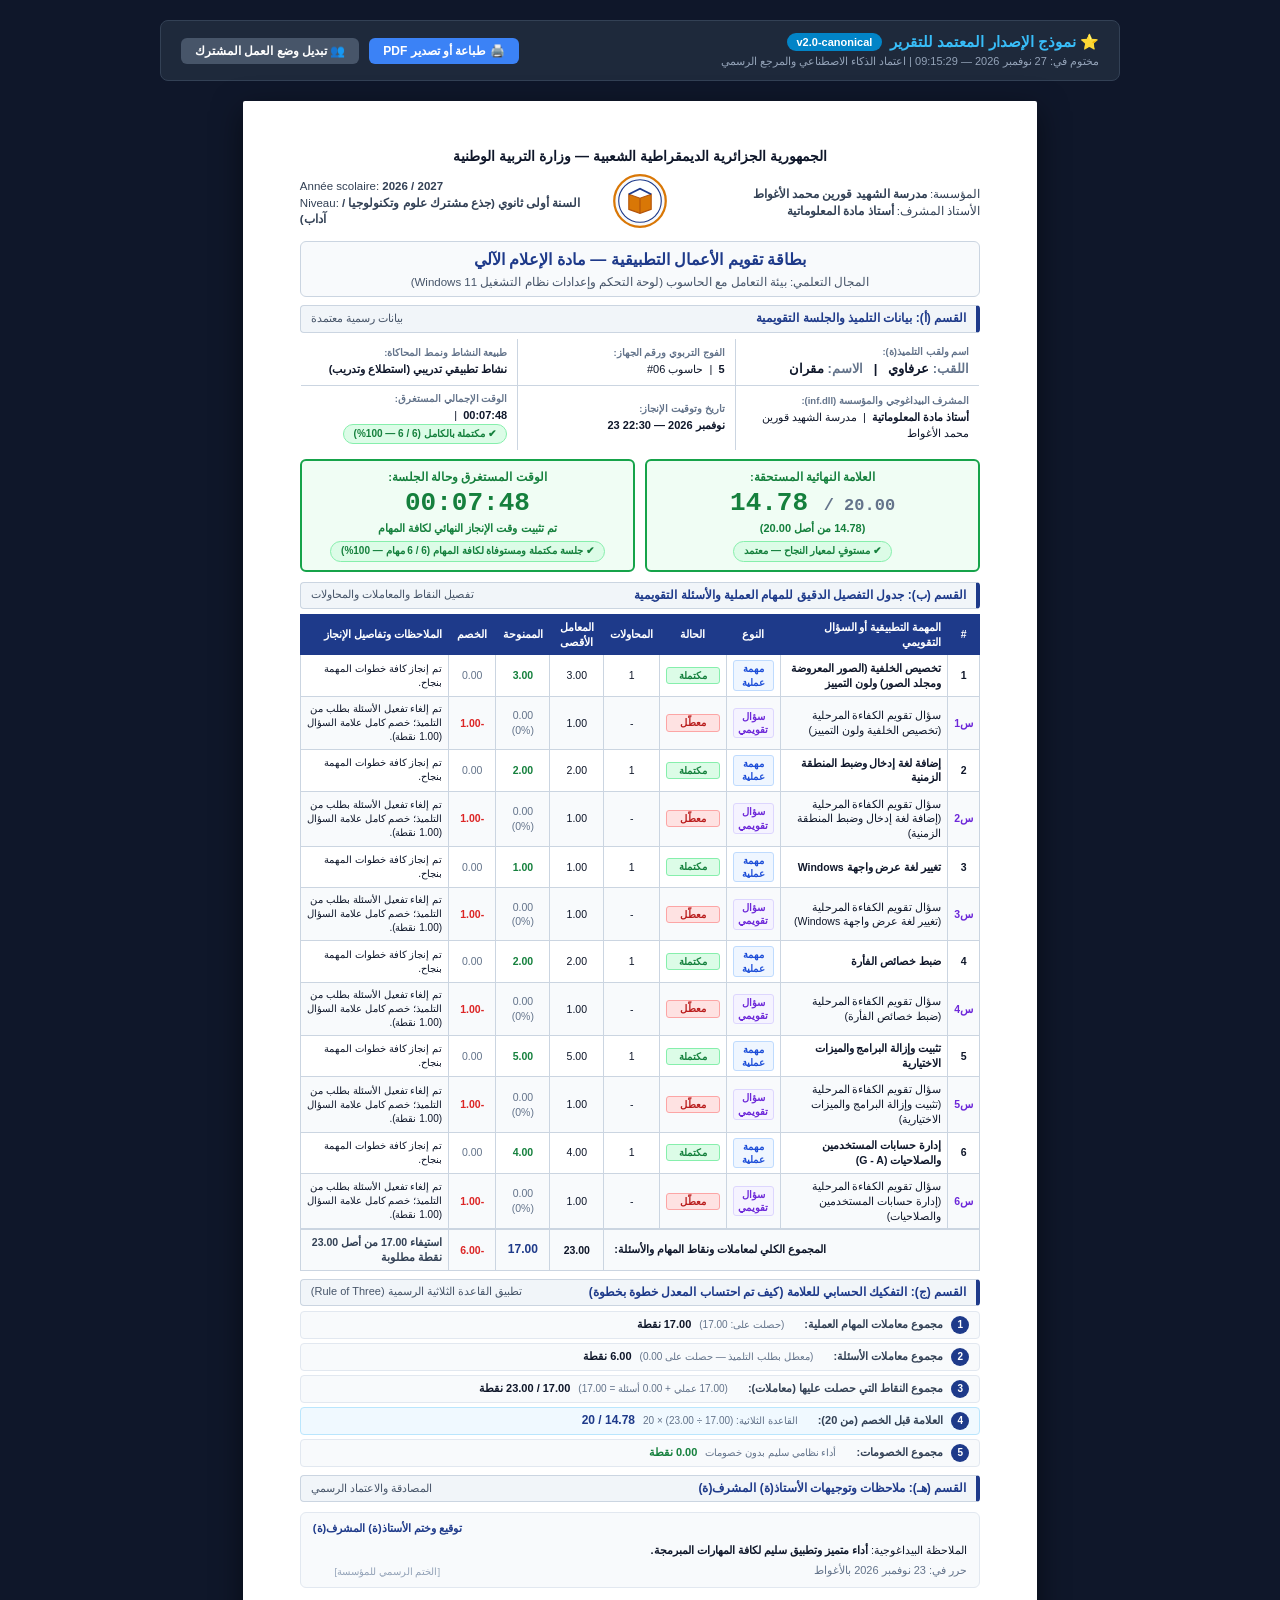
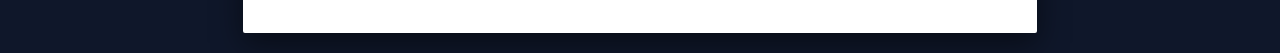
<file: docs/report_versions/REPORT_SPEC_v2.0_2026-11-27_09-15-29.preview.html>
<!DOCTYPE html>
<html lang="ar" dir="rtl">
<head>
    <meta charset="UTF-8">
    <meta name="viewport" content="width=device-width, initial-scale=1.0">
    <title>معاينة الإصدار المعتمد للتقرير v2.0-canonical (2026-11-27)</title>
    <style>
        * { box-sizing: border-box; }
        body {
            font-family: "Segoe UI", Tahoma, "Noto Sans Arabic", Arial, sans-serif;
            background-color: #0F172A;
            margin: 0;
            padding: 20px;
            color: #0F172A;
            display: flex;
            flex-direction: column;
            align-items: center;
        }

        /* Toolbar */
        .preview-toolbar {
            width: 100%;
            max-width: 960px;
            background: #1E293B;
            border: 1px solid #334155;
            border-radius: 8px;
            padding: 12px 20px;
            margin-bottom: 20px;
            display: flex;
            justify-content: space-between;
            align-items: center;
            color: #F8FAFC;
        }
        .preview-toolbar h2 {
            margin: 0;
            font-size: 15px;
            color: #38BDF8;
            display: flex;
            align-items: center;
            gap: 8px;
        }
        .preview-toolbar .meta-pill {
            background: #0284C7;
            color: #FFF;
            padding: 3px 10px;
            border-radius: 12px;
            font-size: 11px;
            font-weight: 700;
        }
        .preview-actions {
            display: flex;
            gap: 10px;
        }
        .btn-tool {
            background: #3B82F6;
            color: white;
            border: none;
            padding: 6px 14px;
            border-radius: 6px;
            cursor: pointer;
            font-weight: 600;
            font-size: 12px;
            font-family: inherit;
            display: inline-flex;
            align-items: center;
            gap: 6px;
        }
        .btn-tool:hover { background: #2563EB; }
        .btn-tool.secondary { background: #475569; }
        .btn-tool.secondary:hover { background: #334155; }

        /* A4 Page Container */
        .a4-page {
            width: 210mm;
            min-height: 297mm;
            padding: 12mm 15mm;
            background: #FFFFFF;
            box-shadow: 0 10px 30px rgba(0,0,0,0.5);
            border-radius: 2px;
            margin: 0 auto;
            position: relative;
        }

        @media print {
            body { background: transparent; padding: 0; }
            .preview-toolbar { display: none !important; }
            .a4-page { width: 100%; min-height: auto; box-shadow: none; padding: 0; margin: 0; }
        }

        /* Canonical Report Styles from report.js */
        .a4-report-root {
            font-family: "Segoe UI", Tahoma, sans-serif;
            font-size: 11.5px;
            line-height: 1.45;
            color: #0F172A;
        }
        .a4-header-republic {
            text-align: center;
            font-size: 14px;
            font-weight: 700;
            color: #0F172A;
            margin-bottom: 6px;
        }
        .a4-header-grid {
            display: flex;
            justify-content: space-between;
            align-items: center;
            font-size: 11.5px;
            color: #334155;
            margin-bottom: 8px;
            line-height: 1.45;
        }
        .a4-header-right { text-align: right; flex: 1 1 38%; }
        .a4-header-logo { text-align: center; flex: 0 0 80px; }
        .a4-header-left { text-align: left; flex: 1 1 38%; direction: ltr; }

        .a4-banner {
            text-align: center;
            background: #F8FAFC;
            border: 1px solid #CBD5E1;
            border-radius: 6px;
            padding: 6px 12px;
            margin-bottom: 8px;
        }
        .a4-banner-title {
            font-size: 16px;
            font-weight: 800;
            color: #1E3A8A;
        }
        .a4-banner-sub {
            font-size: 11.5px;
            color: #475569;
            margin-top: 2px;
        }

        .a4-section-title {
            font-size: 12px;
            font-weight: 700;
            color: #1E3A8A;
            background: #F1F5F9;
            border: 1px solid #CBD5E1;
            border-right: 4px solid #1E3A8A;
            padding: 4px 10px;
            margin: 8px 0 5px 0;
            border-radius: 4px;
            display: flex;
            align-items: center;
            justify-content: space-between;
        }

        /* Section A: Info Table */
        .a4-student-box {
            margin: 4px 0 6px 0;
        }
        .a4-info-table {
            width: 100%;
            border-collapse: collapse;
            font-size: 11px;
            background: #FFFFFF;
            border: 1px solid #CBD5E1;
            border-radius: 6px;
            overflow: hidden;
        }
        .a4-info-table td {
            padding: 6px 10px;
            border: 1px solid #CBD5E1;
            vertical-align: middle;
            text-align: right;
        }
        .a4-cell-lbl {
            font-size: 9.5px;
            color: #64748B;
            font-weight: 600;
            display: block;
            margin-bottom: 2px;
        }
        .a4-cell-val {
            color: #0F172A;
        }

        /* Top Summary Cards (Side by side 50%/50%) */
        .a4-top-summary-card {
            display: flex;
            gap: 10px;
            margin: 8px 0 10px 0;
            align-items: stretch;
        }
        .a4-tsc-score {
            flex: 1 1 50%;
            background: #F0FDF4;
            border: 2px solid #16A34A;
            border-radius: 6px;
            padding: 8px 10px;
            text-align: center;
            display: flex;
            flex-direction: column;
            justify-content: center;
            align-items: center;
        }
        .a4-tsc-time {
            flex: 1 1 50%;
            background: #F0FDF4;
            border: 2px solid #16A34A;
            border-radius: 6px;
            padding: 8px 10px;
            text-align: center;
            display: flex;
            flex-direction: column;
            justify-content: center;
            align-items: center;
        }
        .a4-tsc-title {
            font-size: 11.5px;
            font-weight: 700;
            color: #15803D;
        }
        .a4-tsc-grade {
            font-family: Consolas, monospace;
            font-size: 26px;
            font-weight: 900;
            color: #15803D;
            line-height: 1.2;
            margin: 2px 0;
            direction: ltr !important;
        }
        .a4-tsc-grade .out {
            font-size: 17px;
            color: #64748B;
            font-weight: 700;
        }
        .a4-tsc-clarifier {
            font-size: 11px;
            font-weight: 700;
            color: #15803D;
            margin-bottom: 4px;
        }
        .a4-pass-badge {
            display: inline-flex;
            align-items: center;
            gap: 4px;
            padding: 2px 10px;
            border-radius: 12px;
            font-size: 10px;
            font-weight: 700;
            background: #DCFCE7;
            color: #15803D;
            border: 1px solid #86EFAC;
        }

        /* Section B: Breakdown Table */
        .a4-report-table {
            width: 100%;
            border-collapse: collapse;
            font-size: 10.5px;
            line-height: 1.4;
            margin-top: 4px;
        }
        .a4-report-table th {
            background: #1E3A8A;
            color: #FFFFFF;
            padding: 5px 6px;
            border: 1px solid #1E3A8A;
            font-weight: 700;
            font-size: 10.5px;
            text-align: center;
        }
        .a4-report-table td {
            padding: 5px 6px;
            border: 1px solid #CBD5E1;
            vertical-align: middle;
        }
        .a4-report-table tbody tr:nth-child(even) {
            background: #F8FAFC;
        }
        .a4-type-badge {
            display: block;
            margin: 0 auto;
            padding: 1px 4px;
            border-radius: 3px;
            font-size: 9.5px;
            font-weight: 700;
            text-align: center;
        }
        .a4-type-badge.is-task { background: #EFF6FF; color: #1D4ED8; border: 1px solid #BFDBFE; }
        .a4-type-badge.is-quiz { background: #F5F3FF; color: #6D28D9; border: 1px solid #DDD6FE; }
        .a4-type-badge.is-penalty { background: #FEF2F2; color: #B91C1C; border: 1px solid #FECACA; }

        .a4-badge {
            display: block;
            margin: 0 auto;
            padding: 1px 4px;
            border-radius: 3px;
            font-size: 9.5px;
            font-weight: 700;
            text-align: center;
        }
        .a4-badge.is-done { background: #DCFCE7; color: #15803D; border: 1px solid #86EFAC; }
        .a4-badge.is-fail { background: #FEE2E2; color: #B91C1C; border: 1px solid #FCA5A5; }

        /* Section C: Math steps */
        .a4-math-steps {
            display: flex;
            flex-direction: column;
            gap: 4px;
            font-size: 11px;
            margin-top: 4px;
        }
        .a4-math-step {
            display: flex;
            align-items: center;
            padding: 4px 10px;
            background: #F8FAFC;
            border: 1px solid #E2E8F0;
            border-radius: 4px;
            gap: 8px;
        }
        .a4-math-step.is-calc {
            background: #F0F9FF;
            border-color: #BAE6FD;
        }
        .a4-step-num {
            width: 18px;
            height: 18px;
            background: #1E3A8A;
            color: #FFF;
            border-radius: 50%;
            display: inline-flex;
            align-items: center;
            justify-content: center;
            font-size: 10px;
            font-weight: 700;
        }
        .a4-step-lbl { font-weight: 700; color: #334155; }
        .a4-step-val { font-weight: 800; color: #0F172A; margin-left: auto; }
        .a4-step-sub { font-size: 10px; color: #64748B; margin-right: 12px; }

        /* Section E: Signature */
        .a4-sign-grid {
            display: flex;
            justify-content: space-between;
            align-items: flex-end;
            margin-top: 10px;
            padding: 8px 12px;
            background: #F8FAFC;
            border: 1px solid #E2E8F0;
            border-radius: 6px;
            font-size: 11px;
        }
    </style>
</head>
<body>

    <div class="preview-toolbar">
        <div>
            <h2>⭐ نموذج الإصدار المعتمد للتقرير <span class="meta-pill">v2.0-canonical</span></h2>
            <div style="font-size:11px;color:#94A3B8;margin-top:4px;">مختوم في: 27 نوفمبر 2026 — 09:15:29 | اعتماد الذكاء الاصطناعي والمرجع الرسمي</div>
        </div>
        <div class="preview-actions">
            <button type="button" class="btn-tool" onclick="window.print()">🖨️ طباعة أو تصدير PDF</button>
            <button type="button" class="btn-tool secondary" id="btn-toggle-mode" onclick="toggleStudentMode()">👥 تبديل وضع العمل المشترك</button>
        </div>
    </div>

    <div class="a4-page">
        <div class="a4-report-root">

            <!-- 1. Header -->
            <div class="a4-header-republic">الجمهورية الجزائرية الديمقراطية الشعبية — وزارة التربية الوطنية</div>
            <div class="a4-header-grid">
                <div class="a4-header-right">
                    <div>المؤسسة: <strong>مدرسة الشهيد قورين محمد الأغواط</strong></div>
                    <div>الأستاذ المشرف: <strong>أستاذ مادة المعلوماتية</strong></div>
                </div>
                <div class="a4-header-logo">
                    <svg width="56" height="56" viewBox="0 0 100 100" fill="none">
                        <circle cx="50" cy="50" r="46" stroke="#D97706" stroke-width="4" fill="#F8FAFC"/>
                        <circle cx="50" cy="50" r="38" stroke="#1E3A8A" stroke-width="2" fill="#FFFFFF"/>
                        <path d="M30 65 L50 72 L70 65 L70 38 L50 45 L30 38 Z" fill="#D97706" stroke="#B45309" stroke-width="2"/>
                        <path d="M50 45 L50 72" stroke="#B45309" stroke-width="2"/>
                        <path d="M30 38 L50 28 L70 38" fill="none" stroke="#1E3A8A" stroke-width="3"/>
                    </svg>
                </div>
                <div class="a4-header-left">
                    <div>Année scolaire: <strong>2026 / 2027</strong></div>
                    <div>Niveau: <strong>السنة أولى ثانوي (جذع مشترك علوم وتكنولوجيا / آداب)</strong></div>
                </div>
            </div>

            <!-- 2. Main Title Banner -->
            <div class="a4-banner">
                <div class="a4-banner-title">بطاقة تقويم الأعمال التطبيقية — مادة الإعلام الآلي</div>
                <div class="a4-banner-sub">المجال التعلمي: بيئة التعامل مع الحاسوب (لوحة التحكم وإعدادات نظام التشغيل Windows 11)</div>
            </div>

            <!-- 3. Section A: Info Table -->
            <div class="a4-section-title">
                <span>القسم (أ): بيانات التلميذ والجلسة التقويمية</span>
                <span style="font-size:11px;color:#475569;font-weight:normal;">بيانات رسمية معتمدة</span>
            </div>

            <div class="a4-student-box">
                <table class="a4-info-table">
                    <tbody>
                        <tr>
                            <td style="width:36%;" id="cell-student-names">
                                <div class="a4-cell-lbl">اسم ولقب التلميذ(ة):</div>
                                <div class="a4-cell-val" style="font-size:13px;font-weight:700;color:#0F172A;">
                                    <span style="color:#64748B;font-weight:600;">اللقب:</span> <strong>عرفاوي</strong> &nbsp;&nbsp;|&nbsp;&nbsp; <span style="color:#64748B;font-weight:600;">الاسم:</span> <strong>مقران</strong>
                                </div>
                            </td>
                            <td style="width:32%;">
                                <div class="a4-cell-lbl">الفوج التربوي ورقم الجهاز:</div>
                                <div class="a4-cell-val"><strong>5</strong> &nbsp;|&nbsp; <span>حاسوب <bdi dir="ltr">#06</bdi></span></div>
                            </td>
                            <td style="width:32%;">
                                <div class="a4-cell-lbl">طبيعة النشاط ونمط المحاكاة:</div>
                                <div class="a4-cell-val"><strong id="val-activity">نشاط تطبيقي تدريبي (استطلاع وتدريب)</strong></div>
                            </td>
                        </tr>
                        <tr>
                            <td>
                                <div class="a4-cell-lbl">المشرف البيداغوجي والمؤسسة (inf.dll):</div>
                                <div class="a4-cell-val"><strong>أستاذ مادة المعلوماتية</strong> &nbsp;|&nbsp; <span>مدرسة الشهيد قورين محمد الأغواط</span></div>
                            </td>
                            <td>
                                <div class="a4-cell-lbl">تاريخ وتوقيت الإنجاز:</div>
                                <div class="a4-cell-val"><strong><bdi dir="ltr">23 نوفمبر 2026 — 22:30</bdi></strong></div>
                            </td>
                            <td>
                                <div class="a4-cell-lbl">الوقت الإجمالي المستغرق:</div>
                                <div class="a4-cell-val"><strong><bdi dir="ltr">00:07:48</bdi></strong> &nbsp;|&nbsp; <span class="a4-pass-badge">✔ مكتملة بالكامل (6 / 6 — 100%)</span></div>
                            </td>
                        </tr>
                    </tbody>
                </table>
            </div>

            <!-- 4. Top Summary Highlight Cards -->
            <div class="a4-top-summary-card">
                <div class="a4-tsc-score">
                    <div class="a4-tsc-title">العلامة النهائية المستحقة:</div>
                    <div class="a4-tsc-grade" dir="ltr"><span class="score">14.78</span> <span class="out">/ 20.00</span></div>
                    <div class="a4-tsc-clarifier">(14.78 من أصل 20.00)</div>
                    <div><span class="a4-pass-badge">✔ مستوفٍ لمعيار النجاح — معتمد</span></div>
                </div>
                <div class="a4-tsc-time">
                    <div class="a4-tsc-title">الوقت المستغرق وحالة الجلسة:</div>
                    <div class="a4-tsc-grade" dir="ltr">00:07:48</div>
                    <div class="a4-tsc-clarifier">تم تثبيت وقت الإنجاز النهائي لكافة المهام</div>
                    <div><span class="a4-pass-badge">✔ جلسة مكتملة ومستوفاة لكافة المهام (6 / 6 مهام — 100%)</span></div>
                </div>
            </div>

            <!-- 5. Section B: Breakdown Table -->
            <div class="a4-section-title">
                <span>القسم (ب): جدول التفصيل الدقيق للمهام العملية والأسئلة التقويمية</span>
                <span style="font-size:11px;color:#475569;font-weight:normal;">تفصيل النقاط والمعاملات والمحاولات</span>
            </div>

            <table class="a4-report-table">
                <thead>
                    <tr>
                        <th style="width:3.5%;">#</th>
                        <th style="width:26%;text-align:right;">المهمة التطبيقية أو السؤال التقويمي</th>
                        <th style="width:8%;">النوع</th>
                        <th style="width:10%;">الحالة</th>
                        <th style="width:6.5%;">المحاولات</th>
                        <th style="width:8%;">المعامل الأقصى</th>
                        <th style="width:8%;">الممنوحة</th>
                        <th style="width:7%;">الخصم</th>
                        <th style="width:23%;text-align:right;">الملاحظات وتفاصيل الإنجاز</th>
                    </tr>
                </thead>
                <tbody>
                    <tr>
                        <td style="text-align:center;font-weight:700;">1</td>
                        <td><strong>تخصيص الخلفية (الصور المعروضة ومجلد الصور) ولون التمييز</strong></td>
                        <td><span class="a4-type-badge is-task">مهمة عملية</span></td>
                        <td><span class="a4-badge is-done">مكتملة</span></td>
                        <td style="text-align:center;">1</td>
                        <td style="text-align:center;">3.00</td>
                        <td style="text-align:center;color:#15803D;font-weight:700;">3.00</td>
                        <td style="text-align:center;color:#64748B;">0.00</td>
                        <td style="font-size:10px;">تم إنجاز كافة خطوات المهمة بنجاح.</td>
                    </tr>
                    <tr>
                        <td style="text-align:center;font-weight:700;color:#6D28D9;">س1</td>
                        <td>سؤال تقويم الكفاءة المرحلية (تخصيص الخلفية ولون التمييز)</td>
                        <td><span class="a4-type-badge is-quiz">سؤال تقويمي</span></td>
                        <td><span class="a4-badge is-fail">معطّل</span></td>
                        <td style="text-align:center;">-</td>
                        <td style="text-align:center;">1.00</td>
                        <td style="text-align:center;color:#64748B;">0.00 (0%)</td>
                        <td style="text-align:center;color:#DC2626;font-weight:700;">-1.00</td>
                        <td style="font-size:10px;">تم إلغاء تفعيل الأسئلة بطلب من التلميذ؛ خصم كامل علامة السؤال (1.00 نقطة).</td>
                    </tr>
                    <tr>
                        <td style="text-align:center;font-weight:700;">2</td>
                        <td><strong>إضافة لغة إدخال وضبط المنطقة الزمنية</strong></td>
                        <td><span class="a4-type-badge is-task">مهمة عملية</span></td>
                        <td><span class="a4-badge is-done">مكتملة</span></td>
                        <td style="text-align:center;">1</td>
                        <td style="text-align:center;">2.00</td>
                        <td style="text-align:center;color:#15803D;font-weight:700;">2.00</td>
                        <td style="text-align:center;color:#64748B;">0.00</td>
                        <td style="font-size:10px;">تم إنجاز كافة خطوات المهمة بنجاح.</td>
                    </tr>
                    <tr>
                        <td style="text-align:center;font-weight:700;color:#6D28D9;">س2</td>
                        <td>سؤال تقويم الكفاءة المرحلية (إضافة لغة إدخال وضبط المنطقة الزمنية)</td>
                        <td><span class="a4-type-badge is-quiz">سؤال تقويمي</span></td>
                        <td><span class="a4-badge is-fail">معطّل</span></td>
                        <td style="text-align:center;">-</td>
                        <td style="text-align:center;">1.00</td>
                        <td style="text-align:center;color:#64748B;">0.00 (0%)</td>
                        <td style="text-align:center;color:#DC2626;font-weight:700;">-1.00</td>
                        <td style="font-size:10px;">تم إلغاء تفعيل الأسئلة بطلب من التلميذ؛ خصم كامل علامة السؤال (1.00 نقطة).</td>
                    </tr>
                    <tr>
                        <td style="text-align:center;font-weight:700;">3</td>
                        <td><strong>تغيير لغة عرض واجهة Windows</strong></td>
                        <td><span class="a4-type-badge is-task">مهمة عملية</span></td>
                        <td><span class="a4-badge is-done">مكتملة</span></td>
                        <td style="text-align:center;">1</td>
                        <td style="text-align:center;">1.00</td>
                        <td style="text-align:center;color:#15803D;font-weight:700;">1.00</td>
                        <td style="text-align:center;color:#64748B;">0.00</td>
                        <td style="font-size:10px;">تم إنجاز كافة خطوات المهمة بنجاح.</td>
                    </tr>
                    <tr>
                        <td style="text-align:center;font-weight:700;color:#6D28D9;">س3</td>
                        <td>سؤال تقويم الكفاءة المرحلية (تغيير لغة عرض واجهة Windows)</td>
                        <td><span class="a4-type-badge is-quiz">سؤال تقويمي</span></td>
                        <td><span class="a4-badge is-fail">معطّل</span></td>
                        <td style="text-align:center;">-</td>
                        <td style="text-align:center;">1.00</td>
                        <td style="text-align:center;color:#64748B;">0.00 (0%)</td>
                        <td style="text-align:center;color:#DC2626;font-weight:700;">-1.00</td>
                        <td style="font-size:10px;">تم إلغاء تفعيل الأسئلة بطلب من التلميذ؛ خصم كامل علامة السؤال (1.00 نقطة).</td>
                    </tr>
                    <tr>
                        <td style="text-align:center;font-weight:700;">4</td>
                        <td><strong>ضبط خصائص الفأرة</strong></td>
                        <td><span class="a4-type-badge is-task">مهمة عملية</span></td>
                        <td><span class="a4-badge is-done">مكتملة</span></td>
                        <td style="text-align:center;">1</td>
                        <td style="text-align:center;">2.00</td>
                        <td style="text-align:center;color:#15803D;font-weight:700;">2.00</td>
                        <td style="text-align:center;color:#64748B;">0.00</td>
                        <td style="font-size:10px;">تم إنجاز كافة خطوات المهمة بنجاح.</td>
                    </tr>
                    <tr>
                        <td style="text-align:center;font-weight:700;color:#6D28D9;">س4</td>
                        <td>سؤال تقويم الكفاءة المرحلية (ضبط خصائص الفأرة)</td>
                        <td><span class="a4-type-badge is-quiz">سؤال تقويمي</span></td>
                        <td><span class="a4-badge is-fail">معطّل</span></td>
                        <td style="text-align:center;">-</td>
                        <td style="text-align:center;">1.00</td>
                        <td style="text-align:center;color:#64748B;">0.00 (0%)</td>
                        <td style="text-align:center;color:#DC2626;font-weight:700;">-1.00</td>
                        <td style="font-size:10px;">تم إلغاء تفعيل الأسئلة بطلب من التلميذ؛ خصم كامل علامة السؤال (1.00 نقطة).</td>
                    </tr>
                    <tr>
                        <td style="text-align:center;font-weight:700;">5</td>
                        <td><strong>تثبيت وإزالة البرامج والميزات الاختيارية</strong></td>
                        <td><span class="a4-type-badge is-task">مهمة عملية</span></td>
                        <td><span class="a4-badge is-done">مكتملة</span></td>
                        <td style="text-align:center;">1</td>
                        <td style="text-align:center;">5.00</td>
                        <td style="text-align:center;color:#15803D;font-weight:700;">5.00</td>
                        <td style="text-align:center;color:#64748B;">0.00</td>
                        <td style="font-size:10px;">تم إنجاز كافة خطوات المهمة بنجاح.</td>
                    </tr>
                    <tr>
                        <td style="text-align:center;font-weight:700;color:#6D28D9;">س5</td>
                        <td>سؤال تقويم الكفاءة المرحلية (تثبيت وإزالة البرامج والميزات الاختيارية)</td>
                        <td><span class="a4-type-badge is-quiz">سؤال تقويمي</span></td>
                        <td><span class="a4-badge is-fail">معطّل</span></td>
                        <td style="text-align:center;">-</td>
                        <td style="text-align:center;">1.00</td>
                        <td style="text-align:center;color:#64748B;">0.00 (0%)</td>
                        <td style="text-align:center;color:#DC2626;font-weight:700;">-1.00</td>
                        <td style="font-size:10px;">تم إلغاء تفعيل الأسئلة بطلب من التلميذ؛ خصم كامل علامة السؤال (1.00 نقطة).</td>
                    </tr>
                    <tr>
                        <td style="text-align:center;font-weight:700;">6</td>
                        <td><strong>إدارة حسابات المستخدمين والصلاحيات (G - A)</strong></td>
                        <td><span class="a4-type-badge is-task">مهمة عملية</span></td>
                        <td><span class="a4-badge is-done">مكتملة</span></td>
                        <td style="text-align:center;">1</td>
                        <td style="text-align:center;">4.00</td>
                        <td style="text-align:center;color:#15803D;font-weight:700;">4.00</td>
                        <td style="text-align:center;color:#64748B;">0.00</td>
                        <td style="font-size:10px;">تم إنجاز كافة خطوات المهمة بنجاح.</td>
                    </tr>
                    <tr>
                        <td style="text-align:center;font-weight:700;color:#6D28D9;">س6</td>
                        <td>سؤال تقويم الكفاءة المرحلية (إدارة حسابات المستخدمين والصلاحيات)</td>
                        <td><span class="a4-type-badge is-quiz">سؤال تقويمي</span></td>
                        <td><span class="a4-badge is-fail">معطّل</span></td>
                        <td style="text-align:center;">-</td>
                        <td style="text-align:center;">1.00</td>
                        <td style="text-align:center;color:#64748B;">0.00 (0%)</td>
                        <td style="text-align:center;color:#DC2626;font-weight:700;">-1.00</td>
                        <td style="font-size:10px;">تم إلغاء تفعيل الأسئلة بطلب من التلميذ؛ خصم كامل علامة السؤال (1.00 نقطة).</td>
                    </tr>
                </tbody>
                <tfoot>
                    <tr style="background:#F8FAFC;font-weight:700;border-top:2px solid #CBD5E1;">
                        <td colspan="5" style="text-align:left;padding:6px 10px;font-size:11px;">المجموع الكلي لمعاملات ونقاط المهام والأسئلة:</td>
                        <td style="text-align:center;color:#0F172A;">23.00</td>
                        <td style="text-align:center;color:#1E3A8A;font-size:12px;">17.00</td>
                        <td style="text-align:center;color:#DC2626;">-6.00</td>
                        <td style="font-size:10.5px;color:#334155;">استيفاء 17.00 من أصل 23.00 نقطة مطلوبة</td>
                    </tr>
                </tfoot>
            </table>

            <!-- 6. Section C: Math Steps -->
            <div class="a4-section-title">
                <span>القسم (ج): التفكيك الحسابي للعلامة (كيف تم احتساب المعدل خطوة بخطوة)</span>
                <span style="font-size:11px;color:#475569;font-weight:normal;">تطبيق القاعدة الثلاثية الرسمية (Rule of Three)</span>
            </div>

            <div class="a4-math-steps">
                <div class="a4-math-step">
                    <span class="a4-step-num">1</span>
                    <span class="a4-step-lbl">مجموع معاملات المهام العملية:</span>
                    <span class="a4-step-sub">(حصلت على: 17.00)</span>
                    <span class="a4-step-val">17.00 نقطة</span>
                </div>
                <div class="a4-math-step">
                    <span class="a4-step-num">2</span>
                    <span class="a4-step-lbl">مجموع معاملات الأسئلة:</span>
                    <span class="a4-step-sub">(معطل بطلب التلميذ — حصلت على 0.00)</span>
                    <span class="a4-step-val">6.00 نقطة</span>
                </div>
                <div class="a4-math-step">
                    <span class="a4-step-num">3</span>
                    <span class="a4-step-lbl">مجموع النقاط التي حصلت عليها (معاملات):</span>
                    <span class="a4-step-sub">(17.00 عملي + 0.00 أسئلة = 17.00)</span>
                    <span class="a4-step-val">17.00 / 23.00 نقطة</span>
                </div>
                <div class="a4-math-step is-calc">
                    <span class="a4-step-num">4</span>
                    <span class="a4-step-lbl">العلامة قبل الخصم (من 20):</span>
                    <span class="a4-step-sub">القاعدة الثلاثية: (17.00 ÷ 23.00) × 20</span>
                    <span class="a4-step-val" style="color:#1E3A8A;font-size:12px;">14.78 / 20</span>
                </div>
                <div class="a4-math-step">
                    <span class="a4-step-num">5</span>
                    <span class="a4-step-lbl">مجموع الخصومات:</span>
                    <span class="a4-step-sub">أداء نظامي سليم بدون خصومات</span>
                    <span class="a4-step-val" style="color:#15803D;">0.00 نقطة</span>
                </div>
            </div>

            <!-- 7. Section E: Teacher Notes & Stamp -->
            <div class="a4-section-title">
                <span>القسم (هـ): ملاحظات وتوجيهات الأستاذ(ة) المشرف(ة)</span>
                <span style="font-size:11px;color:#475569;font-weight:normal;">المصادقة والاعتماد الرسمي</span>
            </div>

            <div class="a4-sign-grid">
                <div>
                    <div>الملاحظة البيداغوجية: <strong>أداء متميز وتطبيق سليم لكافة المهارات المبرمجة.</strong></div>
                    <div style="margin-top:4px;color:#64748B;">حرر في: 23 نوفمبر 2026 بالأغواط</div>
                </div>
                <div style="text-align:center;">
                    <div style="font-weight:700;color:#1E3A8A;margin-bottom:28px;">توقيع وختم الأستاذ(ة) المشرف(ة)</div>
                    <div style="color:#94A3B8;font-size:9.5px;">[الختم الرسمي للمؤسسة]</div>
                </div>
            </div>

        </div>
    </div>

    <script>
        var isMulti = false;
        function toggleStudentMode() {
            isMulti = !isMulti;
            var cell = document.getElementById('cell-student-names');
            var btn = document.getElementById('btn-toggle-mode');
            var act = document.getElementById('val-activity');
            if (isMulti) {
                btn.textContent = '👤 تبديل إلى تلميذ منفرد';
                cell.innerHTML =
                    '<div class="a4-cell-lbl">المشاركون في العمل التطبيقي:</div>' +
                    '<div class="a4-cell-val" style="font-size:11.5px;color:#0F172A;line-height:1.4;">' +
                        '1) <span style="color:#64748B;font-weight:600;">اللقب:</span> <strong>عرفاوي</strong> &nbsp;<span style="color:#64748B;font-weight:600;">الاسم:</span> <strong>مقران</strong><br>' +
                        '2) <span style="color:#64748B;font-weight:600;">اللقب:</span> <strong>عتيق</strong> &nbsp;<span style="color:#64748B;font-weight:600;">الاسم:</span> <strong>محمد الأمين</strong>' +
                    '</div>';
                act.innerHTML = 'نشاط تطبيقي تدريبي <span style="font-size:10.5px;color:#0284C7;font-weight:700;">(عمل مشترك)</span>';
            } else {
                btn.textContent = '👥 تبديل وضع العمل المشترك';
                cell.innerHTML =
                    '<div class="a4-cell-lbl">اسم ولقب التلميذ(ة):</div>' +
                    '<div class="a4-cell-val" style="font-size:13px;font-weight:700;color:#0F172A;">' +
                        '<span style="color:#64748B;font-weight:600;">اللقب:</span> <strong>عرفاوي</strong> &nbsp;&nbsp;|&nbsp;&nbsp; <span style="color:#64748B;font-weight:600;">الاسم:</span> <strong>مقران</strong>' +
                    '</div>';
                act.textContent = 'نشاط تطبيقي تدريبي (استطلاع وتدريب)';
            }
        }
    </script>
</body>
</html>
</file>
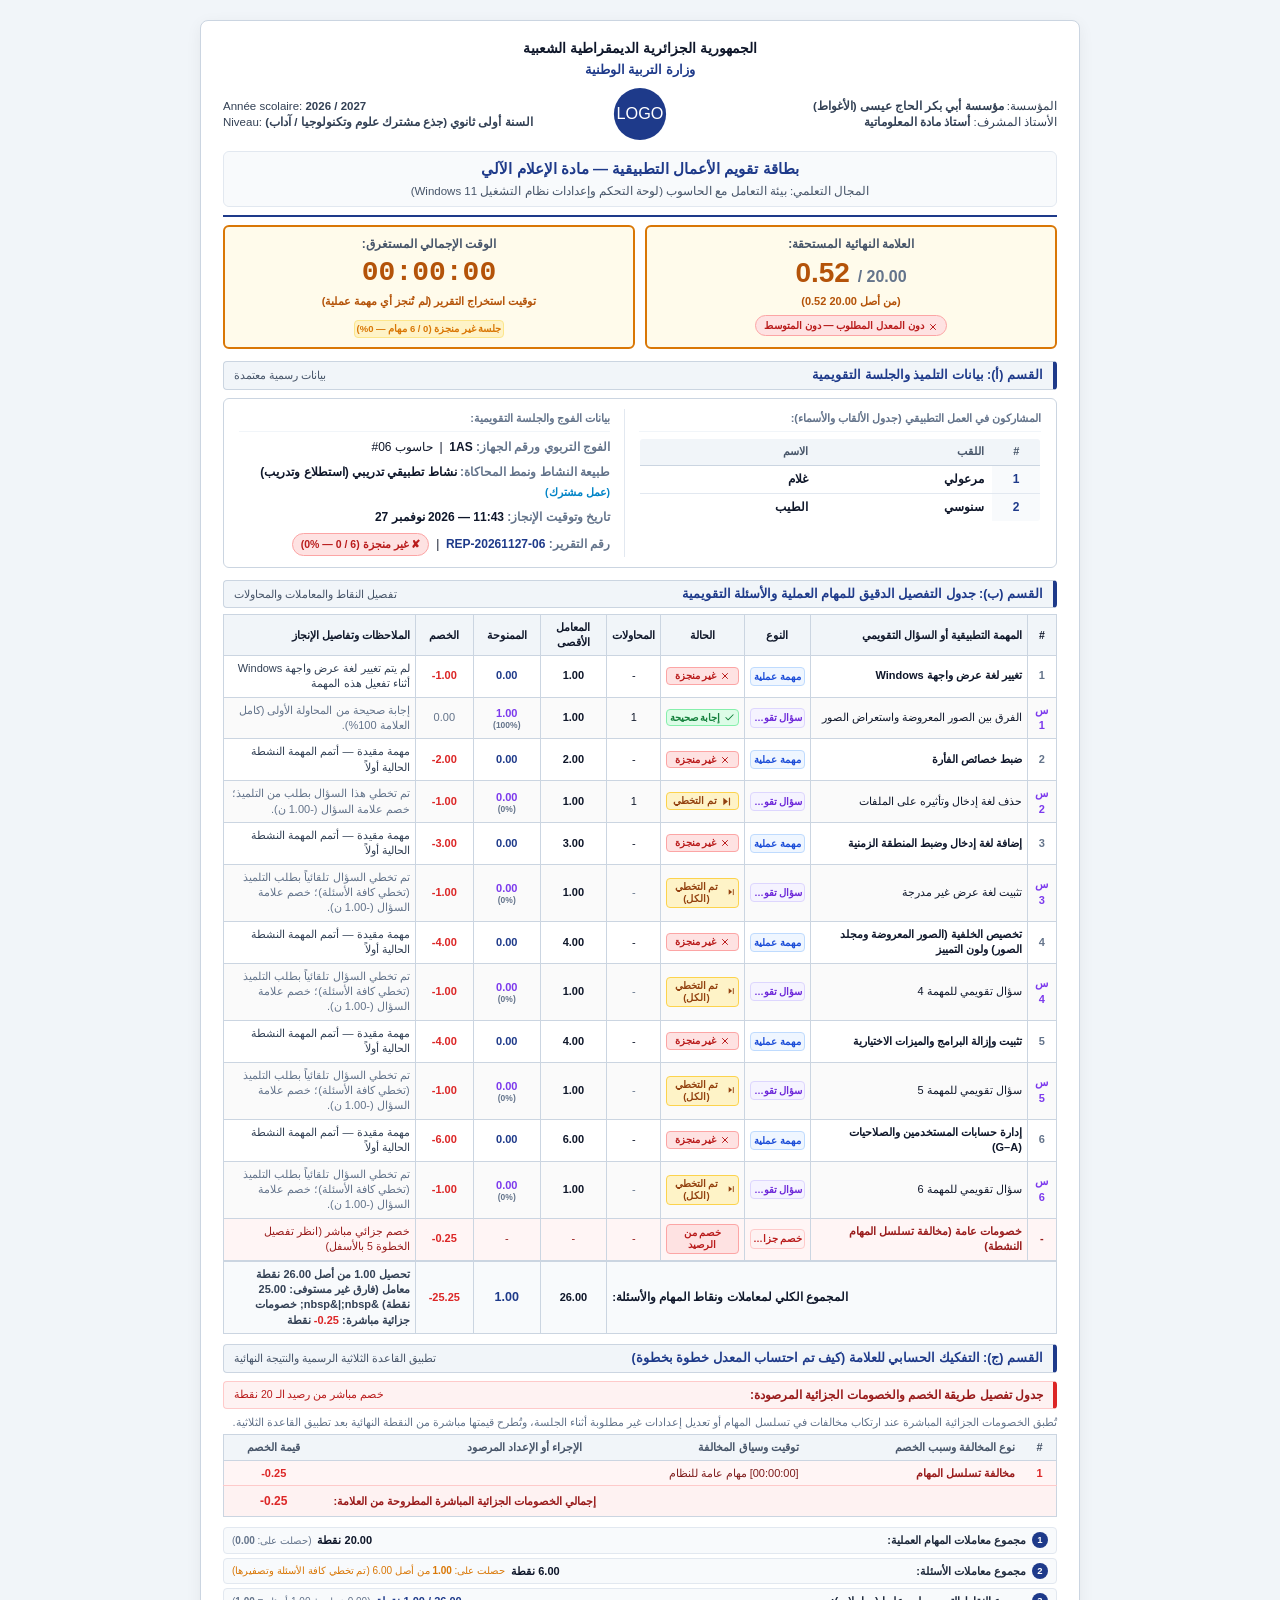
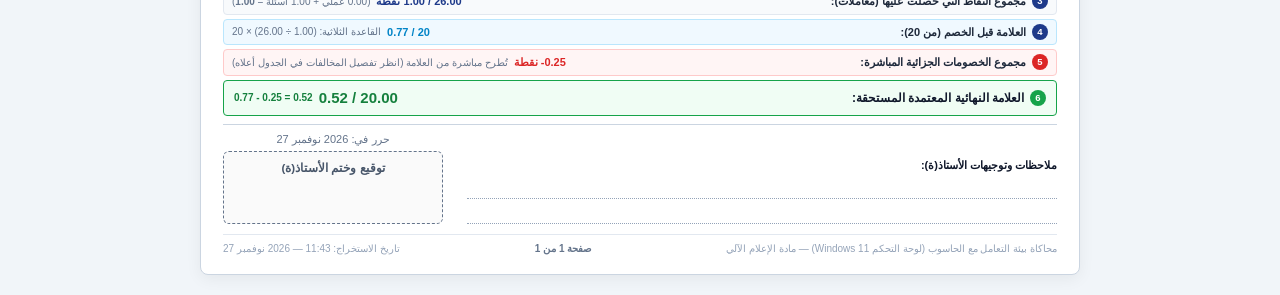
<file: docs/report_versions/REPORT_SPEC_v2.3_2026-11-27_12-15-00.preview.html>
<!DOCTYPE html>
<html lang="ar" dir="rtl">
<head>
<meta charset="utf-8">
<title>بطاقة تقويم الأعمال التطبيقية - Eleve Demo</title>
<style>
body{margin:20px auto;background:#F1F5F9;font-family:"Segoe UI",Tahoma,Arial,"Noto Sans Arabic",sans-serif;color:#0F172A;direction:rtl;line-height:1.5;}
.a4-report-sheet{max-width:880px;margin:0 auto;background:#FFFFFF;border:1px solid #CBD5E1;border-radius:8px;padding:18px 22px;box-shadow:0 4px 16px rgba(0,0,0,0.06);box-sizing:border-box;overflow-x:auto;}
.a4-header{border-bottom:2px solid #1E3A8A;padding-bottom:8px;margin-bottom:8px;}
.a4-header-republic{text-align:center;font-size:13.5px;font-weight:700;color:#0F172A;margin-bottom:6px;}
.a4-header-grid{display:flex;justify-content:space-between;align-items:center;font-size:11.5px;color:#334155;margin-bottom:8px;line-height:1.4;}
.a4-header-right{text-align:right;flex:1 1 35%;}
.a4-header-logo{text-align:center;flex:0 0 100px;display:flex;justify-content:center;align-items:center;}
.a4-header-left{text-align:left;flex:1 1 35%;}
.a4-banner{text-align:center;background:#F8FAFC;border:1px solid #E2E8F0;border-radius:6px;padding:6px 12px;}
.a4-banner-title{font-size:15px;font-weight:800;color:#1E3A8A;}
.a4-banner-sub{font-size:11.5px;color:#475569;margin-top:2px;}
.a4-student-box{background:#F1F5F9;border:1.2px solid #CBD5E1;border-radius:6px;padding:8px 14px;margin:8px 0 10px 0;font-size:12px;color:#0F172A;line-height:1.6;box-sizing:border-box;}
.a4-student-line1{margin-bottom:4px;font-size:12px;color:#0F172A;}
.a4-student-line2{font-size:11.5px;color:#334155;}
.a4-section-title{font-size:12.5px;font-weight:700;color:#1E3A8A;background:#F1F5F9;border:1px solid #CBD5E1;border-right:4px solid #1E3A8A;padding:4px 10px;margin:10px 0 6px 0;border-radius:4px;display:flex;align-items:center;justify-content:space-between;}
.a4-info-table{width:100%;border-collapse:collapse;margin:4px 0 8px 0;font-size:11px;background:#FFFFFF;border:1px solid #CBD5E1;border-radius:6px;overflow:hidden;}
.a4-info-table td{padding:5px 8px;border:1px solid #CBD5E1;vertical-align:middle;text-align:right;}
.a4-cell-lbl{font-size:10px;color:#64748B;font-weight:600;display:block;margin-bottom:2px;}
.a4-cell-val{color:#0F172A;}
.a4-type-badge{display:block;margin:0 auto;padding:2px 2px;border-radius:4px;font-size:9.5px;font-weight:700;text-align:center;width:100%;max-width:100%;box-sizing:border-box;overflow:hidden;text-overflow:ellipsis;white-space:nowrap;}
.a4-type-badge.is-task{background:#EFF6FF;color:#1D4ED8;border:1px solid #BFDBFE;}
.a4-type-badge.is-quiz{background:#F5F3FF;color:#6D28D9;border:1px solid #DDD6FE;}
.a4-type-badge.is-penalty{background:#FEF2F2;color:#B91C1C;border:1px solid #FECACA;}
.a4-crit-badge{color:#DC2626;font-size:10px;font-weight:700;}
.a4-badge{display:block;margin:0 auto;padding:2px 2px;border-radius:4px;font-size:9.5px;font-weight:700;width:100%;max-width:100%;box-sizing:border-box;text-align:center;white-space:normal;word-break:break-word;overflow:hidden;text-overflow:ellipsis;line-height:1.25;}
.a4-badge.is-done{background:#DCFCE7;color:#15803D;border:1px solid #86EFAC;}
.a4-badge.is-partial{background:#FEF3C7;color:#D97706;border:1px solid #FDE68A;}
.a4-badge.is-fail{background:#FEE2E2;color:#B91C1C;border:1px solid #FCA5A5;}
.a4-badge.is-skipped{background:#E2E8F0;color:#475569;border:1px solid #CBD5E1;}
.a4-pass-badge{display:inline-block;padding:2px 8px;border-radius:12px;font-size:10px;font-weight:700;}
.a4-pass-badge.is-pass{background:#DCFCE7;color:#15803D;border:1px solid #86EFAC;}
.a4-pass-badge.is-fail{background:#FEE2E2;color:#B91C1C;border:1px solid #FCA5A5;}
.a4-top-summary-card{display:flex;gap:10px;margin:8px 0 12px 0;align-items:stretch;box-sizing:border-box;}
.a4-tsc-score{flex:1 1 50%;background:#F0FDF4;border:2px solid #16A34A;border-radius:6px;padding:8px 10px;text-align:center;box-sizing:border-box;display:flex;flex-direction:column;justify-content:center;align-items:center;}
.a4-tsc-score.is-fail{background:#FFFBEB;border-color:#D97706;}
.a4-tsc-time{flex:1 1 50%;background:#EFF6FF;border:2px solid #2563EB;border-radius:6px;padding:8px 10px;text-align:center;box-sizing:border-box;display:flex;flex-direction:column;justify-content:center;align-items:center;}
.a4-tsc-time.is-done{background:#F0FDF4;border-color:#16A34A;}
.a4-tsc-time.is-done .a4-tsc-grade{color:#15803D;}
.a4-tsc-time.is-partial{background:#FFFBEB;border-color:#D97706;}
.a4-tsc-time.is-partial .a4-tsc-grade{color:#B45309;}
.a4-tsc-time.is-fail{background:#FEF2F2;border-color:#DC2626;}
.a4-tsc-time.is-fail .a4-tsc-grade{color:#DC2626;}
.a4-tsc-title{font-size:12px;font-weight:700;color:#475569;margin-bottom:2px;}
.a4-tsc-grade{font-size:28px;font-weight:900;color:#15803D;line-height:1.15;margin:2px 0;}
.a4-tsc-score.is-fail .a4-tsc-grade{color:#B45309;}
.a4-tsc-time .a4-tsc-grade{color:#1D4ED8;font-family:Consolas,monospace;font-size:28px;font-weight:900;}
.a4-tsc-out{font-size:16px;color:#64748B;font-weight:700;}
.a4-tsc-badge{margin-top:3px;}
.a4-report-table{width:100% !important;table-layout:fixed !important;border-collapse:collapse !important;border-spacing:0 !important;margin:6px 0 8px 0;font-size:11px;box-sizing:border-box !important;}
.a4-report-table col{box-sizing:border-box !important;}
.a4-report-table th,.a4-report-table td{border:1px solid #CBD5E1 !important;padding:5px 5px !important;text-align:right;vertical-align:middle;word-wrap:break-word !important;overflow-wrap:break-word !important;word-break:normal !important;white-space:normal !important;box-sizing:border-box !important;line-height:1.4 !important;}
.a4-report-table th{background:#F1F5F9;color:#0F172A;font-weight:700;font-size:10.5px;line-height:1.35;text-align:center;}
.a4-audit-table{width:100% !important;table-layout:fixed !important;border-collapse:collapse !important;margin:6px 0 8px 0;font-size:11px;box-sizing:border-box !important;}
.a4-audit-table th,.a4-audit-table td{border:1px solid #CBD5E1 !important;padding:5px 6px !important;vertical-align:middle;word-wrap:break-word !important;overflow-wrap:break-word !important;line-height:1.45 !important;}
.a4-audit-table th{background:#F8FAFC;color:#334155;font-weight:700;font-size:10.5px;text-align:center;}
.a4-quiz-disabled-notice{background:#FFFBEB;border:1.5px solid #F59E0B;border-radius:6px;padding:6px 10px;margin:6px 0;color:#92400E;font-size:11px;line-height:1.5;}
.a4-math-grid{display:flex;gap:10px;margin-top:6px;align-items:stretch;width:100%;}
.a4-math-steps{flex:1 1 100%;width:100%;display:flex;flex-direction:column;gap:4px;}
.a4-math-step{display:flex;align-items:center;gap:6px;background:#F8FAFC;border:1px solid #E2E8F0;border-radius:4px;padding:4px 8px;font-size:11px;color:#334155;}
.a4-math-step.highlight-rule3{background:#F0F9FF;border-color:#BAE6FD;}
.a4-step-num{width:16px;height:16px;background:#1E3A8A;color:#FFFFFF;border-radius:50%;display:inline-flex;align-items:center;justify-content:center;font-size:9.5px;font-weight:700;flex-shrink:0;}
.a4-step-lbl{font-weight:600;color:#1E293B;}
.a4-step-val{margin-right:auto;font-weight:700;color:#0F172A;}
.a4-step-sub{font-size:10px;color:#64748B;}
.a4-footer-sig{margin-top:8px;display:flex;justify-content:space-between;align-items:flex-end;border-top:1px solid #CBD5E1;padding-top:6px;font-size:11px;}
@media print{@page{size:A4 portrait;margin:6mm 6mm;}body{background:#FFFFFF;margin:0;-webkit-print-color-adjust:exact;print-color-adjust:exact;}.a4-report-sheet{border:none;box-shadow:none;padding:0;max-width:none;width:100%;}.a4-top-summary-card{page-break-inside:avoid;break-inside:avoid;}.a4-section-title{page-break-after:avoid;break-after:avoid;}.a4-report-table{width:100% !important;table-layout:fixed !important;}.a4-report-table tr{page-break-inside:avoid;break-inside:avoid;}.a4-section-c,.a4-section-d,.a4-footer-sig{page-break-inside:avoid;break-inside:avoid;}}
</style>
</head>
<body>
<div class="a4-report-sheet" dir="rtl" lang="ar"><div class="a4-header"><div class="a4-header-republic"><div style="font-size:14px;font-weight:800;color:#0F172A;line-height:1.4;">الجمهورية الجزائرية الديمقراطية الشعبية</div><div style="font-size:12.5px;font-weight:700;color:#1E3A8A;margin-top:2px;">وزارة التربية الوطنية</div></div><div class="a4-header-grid has-logo"><div class="a4-header-right" style="text-align:right;"><div>المؤسسة: <strong>مؤسسة أبي بكر الحاج عيسى (الأغواط)</strong></div><div>الأستاذ المشرف: <strong>أستاذ مادة المعلوماتية</strong></div></div><div class="a4-header-logo" style="text-align:center;"><img src="data:image/svg+xml;utf8,<svg xmlns='http://www.w3.org/2000/svg' viewBox='0 0 100 100'><circle cx='50' cy='50' r='45' fill='%231E3A8A'/><text x='50' y='58' font-size='28' text-anchor='middle' fill='white' font-family='sans-serif'>LOGO</text></svg>" alt="شعار المؤسسة" style="max-height:58px;max-width:95px;object-fit:contain;vertical-align:middle;display:inline-block;"></div><div class="a4-header-left" style="text-align:left;direction:ltr;" dir="ltr"><div>Année scolaire: <strong>2026 / 2027</strong></div><div>Niveau: <span dir="rtl" style="display:inline-block;"><strong>السنة أولى ثانوي (جذع مشترك علوم وتكنولوجيا / آداب)</strong></span></div></div></div><div class="a4-banner"><div class="a4-banner-title">بطاقة تقويم الأعمال التطبيقية — مادة الإعلام الآلي</div><div class="a4-banner-sub">المجال التعلمي: بيئة التعامل مع الحاسوب (لوحة التحكم وإعدادات نظام التشغيل <bdi dir="ltr">Windows 11</bdi>)</div></div></div><div class="a4-top-summary-card" style="margin:8px 0 12px 0;"><div class="a4-tsc-score is-fail"><div class="a4-tsc-title">العلامة النهائية المستحقة:</div><div class="a4-tsc-grade" dir="ltr" style="direction:ltr !important;"><bdi dir="ltr"><span class="a4-score-earned">0.52</span> <span class="a4-tsc-out">/ 20.00</span></bdi></div><div style="font-size:11px;font-weight:700;color:#B45309;margin:2px 0;"><bdi dir="ltr">(0.52 من أصل 20.00)</bdi></div><div class="a4-tsc-badge"><span class="a4-pass-badge is-fail" style="display:inline-flex;align-items:center;justify-content:center;gap:4px;"><span class="win-svg-icon" style="width:10px;height:10px"><svg viewBox="0 0 24 24" fill="none" stroke="currentColor" stroke-width="2.4" stroke-linecap="round" stroke-linejoin="round" aria-hidden="true"><line x1="18" y1="6" x2="6" y2="18"/><line x1="6" y1="6" x2="18" y2="18"/></svg></span> <span>دون المعدل المطلوب — دون المتوسط</span></span></div></div><div class="a4-tsc-time is-partial"><div class="a4-tsc-title">الوقت الإجمالي المستغرق:</div><div class="a4-tsc-grade"><bdi dir="ltr">00:00:00</bdi></div><div style="font-size:11px;font-weight:600;color:#B45309;margin:2px 0;">توقيت استخراج التقرير (لم تُنجز أي مهمة عملية)</div><div class="a4-tsc-badge"><span class="a4-badge is-partial" style="display:inline-flex;align-items:center;justify-content:center;gap:4px;"><span>جلسة غير منجزة (<bdi dir="ltr">0</bdi> / <bdi dir="ltr">6</bdi> مهام — <bdi dir="ltr">0</bdi>%)</span></span></div></div></div><div class="a4-section-title"><span>القسم (أ): بيانات التلميذ والجلسة التقويمية</span><span style="font-size:11px;color:#475569;font-weight:normal;">بيانات رسمية معتمدة</span></div><div class="a4-student-box a4-student-box-v2" style="background:#FFFFFF;border:1.2px solid #CBD5E1;border-radius:6px;padding:10px 14px;margin:8px 0 12px 0;box-sizing:border-box;"><table style="width:100%;border-collapse:collapse;table-layout:fixed;"><tbody><tr><td style="width:52%;vertical-align:top;padding-left:14px;border-left:1.5px solid #E2E8F0;text-align:right;"><div style="font-size:11px;color:#64748B;font-weight:700;margin-bottom:6px;border-bottom:1px solid #F1F5F9;padding-bottom:4px;">المشاركون في العمل التطبيقي (جدول الألقاب والأسماء):</div><table class="a4-part-table" style="width:100%;border-collapse:collapse;border:1px solid #CBD5E1;border-radius:4px;overflow:hidden;font-size:12px;"><thead><tr style="background:#F1F5F9;border-bottom:1.5px solid #CBD5E1;color:#475569;font-size:11px;font-weight:700;"><th style="padding:4px 6px;width:12%;text-align:center;">#</th><th style="padding:4px 8px;width:44%;text-align:right;">اللقب</th><th style="padding:4px 8px;width:44%;text-align:right;">الاسم</th></tr></thead><tbody><tr style="border-bottom:1px solid #E2E8F0;"><td style="padding:4px 6px;text-align:center;font-weight:700;color:#1E3A8A;background:#F8FAFC;">1</td><td style="padding:4px 8px;text-align:right;font-weight:700;color:#0F172A;">مرعولي</td><td style="padding:4px 8px;text-align:right;font-weight:700;color:#0F172A;">غلام</td></tr><tr style="border-bottom:1px solid #E2E8F0;"><td style="padding:4px 6px;text-align:center;font-weight:700;color:#1E3A8A;background:#F8FAFC;">2</td><td style="padding:4px 8px;text-align:right;font-weight:700;color:#0F172A;">سنوسي</td><td style="padding:4px 8px;text-align:right;font-weight:700;color:#0F172A;">الطيب</td></tr></tbody></table></td><td style="width:48%;vertical-align:top;padding-right:14px;text-align:right;"><div style="font-size:11px;color:#64748B;font-weight:700;margin-bottom:6px;border-bottom:1px solid #F1F5F9;padding-bottom:4px;">بيانات الفوج والجلسة التقويمية:</div><div style="margin-bottom:6px;font-size:12px;color:#0F172A;"><span style="color:#64748B;font-weight:600;">الفوج التربوي ورقم الجهاز:</span> <strong>1AS</strong> &nbsp;|&nbsp; <span>حاسوب <bdi dir="ltr">#06</bdi></span></div><div style="margin-bottom:6px;font-size:12px;color:#0F172A;"><span style="color:#64748B;font-weight:600;">طبيعة النشاط ونمط المحاكاة:</span> <strong>نشاط تطبيقي تدريبي (استطلاع وتدريب)</strong> <span style="font-size:10.5px;color:#0284C7;font-weight:700;">(عمل مشترك)</span></div><div style="margin-bottom:6px;font-size:12px;color:#0F172A;"><span style="color:#64748B;font-weight:600;">تاريخ وتوقيت الإنجاز:</span> <strong><bdi dir="ltr"><bdi dir="ltr">27</bdi> نوفمبر <bdi dir="ltr">2026</bdi> — <bdi dir="ltr">11:43</bdi></bdi></strong></div><div style="font-size:12px;color:#0F172A;"><span style="color:#64748B;font-weight:600;">رقم التقرير:</span> <strong style="color:#1E3A8A;"><bdi dir="ltr">REP-20261127-06</bdi></strong> &nbsp;|&nbsp; <span class="a4-pass-badge is-fail" style="font-size:10.5px;padding:2px 8px;">✘ غير منجزة (<bdi dir="ltr">0 / 6</bdi> — <bdi dir="ltr">0%</bdi>)</span></div></td></tr></tbody></table></div><div class="a4-section-b"><div class="a4-section-title"><span>القسم (ب): جدول التفصيل الدقيق للمهام العملية والأسئلة التقويمية</span><span style="font-size:11px;color:#475569;font-weight:normal;">تفصيل النقاط والمعاملات والمحاولات</span></div><table class="a4-report-table"><colgroup><col style="width:3.5%;"><col style="width:26%;"><col style="width:8%;"><col style="width:10%;"><col style="width:6.5%;"><col style="width:8%;"><col style="width:8%;"><col style="width:7%;"><col style="width:23%;"></colgroup><thead><tr><th style="width:3.5%;text-align:center;">#</th><th style="width:26%;text-align:right;">المهمة التطبيقية أو السؤال التقويمي</th><th style="width:8%;text-align:center;">النوع</th><th style="width:10%;text-align:center;">الحالة</th><th style="width:6.5%;text-align:center;">المحاولات</th><th style="width:8%;text-align:center;">المعامل الأقصى</th><th style="width:8%;text-align:center;">الممنوحة</th><th style="width:7%;text-align:center;">الخصم</th><th style="width:23%;text-align:right;">الملاحظات وتفاصيل الإنجاز</th></tr></thead><tbody><tr><td style="text-align:center;font-weight:700;color:#64748B;">1</td><td><strong>تغيير لغة عرض واجهة <bdi dir="ltr">Windows</bdi></strong></td><td style="text-align:center;"><span class="a4-type-badge is-task">مهمة عملية</span></td><td style="text-align:center;"><span class="a4-badge is-fail" style="display:inline-flex;align-items:center;justify-content:center;gap:4px;"><span class="win-svg-icon" style="width:10px;height:10px"><svg viewBox="0 0 24 24" fill="none" stroke="currentColor" stroke-width="2.4" stroke-linecap="round" stroke-linejoin="round" aria-hidden="true"><line x1="18" y1="6" x2="6" y2="18"/><line x1="6" y1="6" x2="18" y2="18"/></svg></span> <span>غير منجزة</span></span></td><td style="text-align:center;">-</td><td style="text-align:center;font-weight:600;"><bdi dir="ltr">1.00</bdi></td><td style="text-align:center;font-weight:700;color:#1E3A8A;"><bdi dir="ltr">0.00</bdi></td><td style="text-align:center;color:#DC2626;font-weight:700;"><bdi dir="ltr">-1.00</bdi></td><td style="font-size:11px;color:#334155;">لم يتم تغيير لغة عرض واجهة <bdi dir="ltr">Windows</bdi> أثناء تفعيل هذه المهمة</td></tr><tr style="background:#FAFAFA;"><td style="text-align:center;font-weight:700;color:#7C3AED;">س1</td><td style="padding-right:16px;">الفرق بين الصور المعروضة واستعراض الصور</td><td style="text-align:center;"><span class="a4-type-badge is-quiz">سؤال تقويمي</span></td><td style="text-align:center;"><span class="a4-badge is-done" style="display:inline-flex;align-items:center;justify-content:center;gap:4px;"><span class="win-svg-icon" style="width:11px;height:11px"><svg viewBox="0 0 24 24" fill="none" stroke="currentColor" stroke-width="2.2" stroke-linecap="round" stroke-linejoin="round" aria-hidden="true"><polyline points="20 6 9 17 4 12"/></svg></span> <span>إجابة صحيحة</span></span></td><td style="text-align:center;"><bdi dir="ltr">1</bdi></td><td style="text-align:center;font-weight:600;"><bdi dir="ltr">1.00</bdi></td><td style="text-align:center;font-weight:700;color:#7C3AED;"><bdi dir="ltr">1.00</bdi><div style="font-size:8.5px;color:#64748B;line-height:1;">(100%)</div></td><td style="text-align:center;color:#64748B;"><bdi dir="ltr">0.00</bdi></td><td style="font-size:11px;color:#64748B;">إجابة صحيحة من المحاولة الأولى (كامل العلامة <bdi dir="ltr">100</bdi>%).</td></tr><tr><td style="text-align:center;font-weight:700;color:#64748B;">2</td><td><strong>ضبط خصائص الفأرة</strong></td><td style="text-align:center;"><span class="a4-type-badge is-task">مهمة عملية</span></td><td style="text-align:center;"><span class="a4-badge is-fail" style="display:inline-flex;align-items:center;justify-content:center;gap:4px;"><span class="win-svg-icon" style="width:10px;height:10px"><svg viewBox="0 0 24 24" fill="none" stroke="currentColor" stroke-width="2.4" stroke-linecap="round" stroke-linejoin="round" aria-hidden="true"><line x1="18" y1="6" x2="6" y2="18"/><line x1="6" y1="6" x2="18" y2="18"/></svg></span> <span>غير منجزة</span></span></td><td style="text-align:center;">-</td><td style="text-align:center;font-weight:600;"><bdi dir="ltr">2.00</bdi></td><td style="text-align:center;font-weight:700;color:#1E3A8A;"><bdi dir="ltr">0.00</bdi></td><td style="text-align:center;color:#DC2626;font-weight:700;"><bdi dir="ltr">-2.00</bdi></td><td style="font-size:11px;color:#334155;">مهمة مقيدة — أتمم المهمة النشطة الحالية أولاً</td></tr><tr style="background:#FAFAFA;"><td style="text-align:center;font-weight:700;color:#7C3AED;">س2</td><td style="padding-right:16px;">حذف لغة إدخال وتأثيره على الملفات</td><td style="text-align:center;"><span class="a4-type-badge is-quiz">سؤال تقويمي</span></td><td style="text-align:center;"><span class="a4-badge is-skipped" style="background:#FEF3C7;color:#92400E;border:1px solid #FCD34D;display:inline-flex;align-items:center;justify-content:center;gap:4px;"><span class="win-svg-icon" style="width:11px;height:11px"><svg viewBox="0 0 24 24" fill="currentColor" aria-hidden="true"><polygon points="5 4 15 12 5 20 5 4"/><line x1="18.5" y1="4.5" x2="18.5" y2="19.5" stroke="currentColor" stroke-width="2.6" stroke-linecap="round"/></svg></span> <span>تم التخطي</span></span></td><td style="text-align:center;"><bdi dir="ltr">1</bdi></td><td style="text-align:center;font-weight:600;"><bdi dir="ltr">1.00</bdi></td><td style="text-align:center;font-weight:700;color:#7C3AED;"><bdi dir="ltr">0.00</bdi><div style="font-size:8.5px;color:#64748B;line-height:1;">(0%)</div></td><td style="text-align:center;color:#DC2626;font-weight:700;"><bdi dir="ltr">-1.00</bdi></td><td style="font-size:11px;color:#64748B;">تم تخطي هذا السؤال بطلب من التلميذ؛ خصم علامة السؤال (-<bdi dir="ltr">1.00</bdi> ن).</td></tr><tr><td style="text-align:center;font-weight:700;color:#64748B;">3</td><td><strong>إضافة لغة إدخال وضبط المنطقة الزمنية</strong></td><td style="text-align:center;"><span class="a4-type-badge is-task">مهمة عملية</span></td><td style="text-align:center;"><span class="a4-badge is-fail" style="display:inline-flex;align-items:center;justify-content:center;gap:4px;"><span class="win-svg-icon" style="width:10px;height:10px"><svg viewBox="0 0 24 24" fill="none" stroke="currentColor" stroke-width="2.4" stroke-linecap="round" stroke-linejoin="round" aria-hidden="true"><line x1="18" y1="6" x2="6" y2="18"/><line x1="6" y1="6" x2="18" y2="18"/></svg></span> <span>غير منجزة</span></span></td><td style="text-align:center;">-</td><td style="text-align:center;font-weight:600;"><bdi dir="ltr">3.00</bdi></td><td style="text-align:center;font-weight:700;color:#1E3A8A;"><bdi dir="ltr">0.00</bdi></td><td style="text-align:center;color:#DC2626;font-weight:700;"><bdi dir="ltr">-3.00</bdi></td><td style="font-size:11px;color:#334155;">مهمة مقيدة — أتمم المهمة النشطة الحالية أولاً</td></tr><tr style="background:#FAFAFA;"><td style="text-align:center;font-weight:700;color:#7C3AED;">س3</td><td style="padding-right:16px;">تثبيت لغة عرض غير مدرجة</td><td style="text-align:center;"><span class="a4-type-badge is-quiz">سؤال تقويمي</span></td><td style="text-align:center;"><span class="a4-badge is-skipped" style="background:#FEF3C7;color:#92400E;border:1px solid #FCD34D;display:inline-flex;align-items:center;justify-content:center;gap:4px;"><span class="win-svg-icon" style="width:11px;height:11px"><svg viewBox="0 0 24 24" fill="currentColor" aria-hidden="true"><polygon points="5 4 15 12 5 20 5 4"/><line x1="18.5" y1="4.5" x2="18.5" y2="19.5" stroke="currentColor" stroke-width="2.6" stroke-linecap="round"/></svg></span> <span>تم التخطي (الكل)</span></span></td><td style="text-align:center;"><span style="color:#64748B;">-</span></td><td style="text-align:center;font-weight:600;"><bdi dir="ltr">1.00</bdi></td><td style="text-align:center;font-weight:700;color:#7C3AED;"><bdi dir="ltr">0.00</bdi><div style="font-size:8.5px;color:#64748B;line-height:1;">(0%)</div></td><td style="text-align:center;color:#DC2626;font-weight:700;"><bdi dir="ltr">-1.00</bdi></td><td style="font-size:11px;color:#64748B;">تم تخطي السؤال تلقائياً بطلب التلميذ (تخطي كافة الأسئلة)؛ خصم علامة السؤال (-<bdi dir="ltr">1.00</bdi> ن).</td></tr><tr><td style="text-align:center;font-weight:700;color:#64748B;">4</td><td><strong>تخصيص الخلفية (الصور المعروضة ومجلد الصور) ولون التمييز</strong></td><td style="text-align:center;"><span class="a4-type-badge is-task">مهمة عملية</span></td><td style="text-align:center;"><span class="a4-badge is-fail" style="display:inline-flex;align-items:center;justify-content:center;gap:4px;"><span class="win-svg-icon" style="width:10px;height:10px"><svg viewBox="0 0 24 24" fill="none" stroke="currentColor" stroke-width="2.4" stroke-linecap="round" stroke-linejoin="round" aria-hidden="true"><line x1="18" y1="6" x2="6" y2="18"/><line x1="6" y1="6" x2="18" y2="18"/></svg></span> <span>غير منجزة</span></span></td><td style="text-align:center;">-</td><td style="text-align:center;font-weight:600;"><bdi dir="ltr">4.00</bdi></td><td style="text-align:center;font-weight:700;color:#1E3A8A;"><bdi dir="ltr">0.00</bdi></td><td style="text-align:center;color:#DC2626;font-weight:700;"><bdi dir="ltr">-4.00</bdi></td><td style="font-size:11px;color:#334155;">مهمة مقيدة — أتمم المهمة النشطة الحالية أولاً</td></tr><tr style="background:#FAFAFA;"><td style="text-align:center;font-weight:700;color:#7C3AED;">س4</td><td style="padding-right:16px;">سؤال تقويمي للمهمة <bdi dir="ltr">4</bdi></td><td style="text-align:center;"><span class="a4-type-badge is-quiz">سؤال تقويمي</span></td><td style="text-align:center;"><span class="a4-badge is-skipped" style="background:#FEF3C7;color:#92400E;border:1px solid #FCD34D;display:inline-flex;align-items:center;justify-content:center;gap:4px;"><span class="win-svg-icon" style="width:11px;height:11px"><svg viewBox="0 0 24 24" fill="currentColor" aria-hidden="true"><polygon points="5 4 15 12 5 20 5 4"/><line x1="18.5" y1="4.5" x2="18.5" y2="19.5" stroke="currentColor" stroke-width="2.6" stroke-linecap="round"/></svg></span> <span>تم التخطي (الكل)</span></span></td><td style="text-align:center;"><span style="color:#64748B;">-</span></td><td style="text-align:center;font-weight:600;"><bdi dir="ltr">1.00</bdi></td><td style="text-align:center;font-weight:700;color:#7C3AED;"><bdi dir="ltr">0.00</bdi><div style="font-size:8.5px;color:#64748B;line-height:1;">(0%)</div></td><td style="text-align:center;color:#DC2626;font-weight:700;"><bdi dir="ltr">-1.00</bdi></td><td style="font-size:11px;color:#64748B;">تم تخطي السؤال تلقائياً بطلب التلميذ (تخطي كافة الأسئلة)؛ خصم علامة السؤال (-<bdi dir="ltr">1.00</bdi> ن).</td></tr><tr><td style="text-align:center;font-weight:700;color:#64748B;">5</td><td><strong>تثبيت وإزالة البرامج والميزات الاختيارية</strong></td><td style="text-align:center;"><span class="a4-type-badge is-task">مهمة عملية</span></td><td style="text-align:center;"><span class="a4-badge is-fail" style="display:inline-flex;align-items:center;justify-content:center;gap:4px;"><span class="win-svg-icon" style="width:10px;height:10px"><svg viewBox="0 0 24 24" fill="none" stroke="currentColor" stroke-width="2.4" stroke-linecap="round" stroke-linejoin="round" aria-hidden="true"><line x1="18" y1="6" x2="6" y2="18"/><line x1="6" y1="6" x2="18" y2="18"/></svg></span> <span>غير منجزة</span></span></td><td style="text-align:center;">-</td><td style="text-align:center;font-weight:600;"><bdi dir="ltr">4.00</bdi></td><td style="text-align:center;font-weight:700;color:#1E3A8A;"><bdi dir="ltr">0.00</bdi></td><td style="text-align:center;color:#DC2626;font-weight:700;"><bdi dir="ltr">-4.00</bdi></td><td style="font-size:11px;color:#334155;">مهمة مقيدة — أتمم المهمة النشطة الحالية أولاً</td></tr><tr style="background:#FAFAFA;"><td style="text-align:center;font-weight:700;color:#7C3AED;">س5</td><td style="padding-right:16px;">سؤال تقويمي للمهمة <bdi dir="ltr">5</bdi></td><td style="text-align:center;"><span class="a4-type-badge is-quiz">سؤال تقويمي</span></td><td style="text-align:center;"><span class="a4-badge is-skipped" style="background:#FEF3C7;color:#92400E;border:1px solid #FCD34D;display:inline-flex;align-items:center;justify-content:center;gap:4px;"><span class="win-svg-icon" style="width:11px;height:11px"><svg viewBox="0 0 24 24" fill="currentColor" aria-hidden="true"><polygon points="5 4 15 12 5 20 5 4"/><line x1="18.5" y1="4.5" x2="18.5" y2="19.5" stroke="currentColor" stroke-width="2.6" stroke-linecap="round"/></svg></span> <span>تم التخطي (الكل)</span></span></td><td style="text-align:center;"><span style="color:#64748B;">-</span></td><td style="text-align:center;font-weight:600;"><bdi dir="ltr">1.00</bdi></td><td style="text-align:center;font-weight:700;color:#7C3AED;"><bdi dir="ltr">0.00</bdi><div style="font-size:8.5px;color:#64748B;line-height:1;">(0%)</div></td><td style="text-align:center;color:#DC2626;font-weight:700;"><bdi dir="ltr">-1.00</bdi></td><td style="font-size:11px;color:#64748B;">تم تخطي السؤال تلقائياً بطلب التلميذ (تخطي كافة الأسئلة)؛ خصم علامة السؤال (-<bdi dir="ltr">1.00</bdi> ن).</td></tr><tr><td style="text-align:center;font-weight:700;color:#64748B;">6</td><td><strong>إدارة حسابات المستخدمين والصلاحيات (<bdi dir="ltr">A</bdi>–<bdi dir="ltr">G</bdi>)</strong></td><td style="text-align:center;"><span class="a4-type-badge is-task">مهمة عملية</span></td><td style="text-align:center;"><span class="a4-badge is-fail" style="display:inline-flex;align-items:center;justify-content:center;gap:4px;"><span class="win-svg-icon" style="width:10px;height:10px"><svg viewBox="0 0 24 24" fill="none" stroke="currentColor" stroke-width="2.4" stroke-linecap="round" stroke-linejoin="round" aria-hidden="true"><line x1="18" y1="6" x2="6" y2="18"/><line x1="6" y1="6" x2="18" y2="18"/></svg></span> <span>غير منجزة</span></span></td><td style="text-align:center;">-</td><td style="text-align:center;font-weight:600;"><bdi dir="ltr">6.00</bdi></td><td style="text-align:center;font-weight:700;color:#1E3A8A;"><bdi dir="ltr">0.00</bdi></td><td style="text-align:center;color:#DC2626;font-weight:700;"><bdi dir="ltr">-6.00</bdi></td><td style="font-size:11px;color:#334155;">مهمة مقيدة — أتمم المهمة النشطة الحالية أولاً</td></tr><tr style="background:#FAFAFA;"><td style="text-align:center;font-weight:700;color:#7C3AED;">س6</td><td style="padding-right:16px;">سؤال تقويمي للمهمة <bdi dir="ltr">6</bdi></td><td style="text-align:center;"><span class="a4-type-badge is-quiz">سؤال تقويمي</span></td><td style="text-align:center;"><span class="a4-badge is-skipped" style="background:#FEF3C7;color:#92400E;border:1px solid #FCD34D;display:inline-flex;align-items:center;justify-content:center;gap:4px;"><span class="win-svg-icon" style="width:11px;height:11px"><svg viewBox="0 0 24 24" fill="currentColor" aria-hidden="true"><polygon points="5 4 15 12 5 20 5 4"/><line x1="18.5" y1="4.5" x2="18.5" y2="19.5" stroke="currentColor" stroke-width="2.6" stroke-linecap="round"/></svg></span> <span>تم التخطي (الكل)</span></span></td><td style="text-align:center;"><span style="color:#64748B;">-</span></td><td style="text-align:center;font-weight:600;"><bdi dir="ltr">1.00</bdi></td><td style="text-align:center;font-weight:700;color:#7C3AED;"><bdi dir="ltr">0.00</bdi><div style="font-size:8.5px;color:#64748B;line-height:1;">(0%)</div></td><td style="text-align:center;color:#DC2626;font-weight:700;"><bdi dir="ltr">-1.00</bdi></td><td style="font-size:11px;color:#64748B;">تم تخطي السؤال تلقائياً بطلب التلميذ (تخطي كافة الأسئلة)؛ خصم علامة السؤال (-<bdi dir="ltr">1.00</bdi> ن).</td></tr><tr style="background:#FFF5F5;color:#991B1B;"><td style="text-align:center;font-weight:700;">-</td><td><strong>خصومات عامة (مخالفة تسلسل المهام النشطة)</strong></td><td style="text-align:center;"><span class="a4-type-badge is-penalty">خصم جزائي</span></td><td style="text-align:center;"><span class="a4-badge is-fail">خصم من الرصيد</span></td><td style="text-align:center;">-</td><td style="text-align:center;">-</td><td style="text-align:center;">-</td><td style="text-align:center;font-weight:700;color:#DC2626;"><bdi dir="ltr">-0.25</bdi></td><td style="font-size:10.5px;line-height:1.4;color:#991B1B;white-space:nowrap;overflow:hidden;text-overflow:ellipsis;max-width:180px;">خصم جزائي مباشر (انظر تفصيل الخطوة <bdi dir="ltr">5</bdi> بالأسفل)</td></tr></tbody><tfoot><tr style="background:#F8FAFC;font-weight:700;border-top:2px solid #CBD5E1;"><td colspan="5" style="text-align:left;padding:6px 10px;font-size:11.5px;">المجموع الكلي لمعاملات ونقاط المهام والأسئلة:</td><td style="text-align:center;"><bdi dir="ltr">26.00</bdi></td><td style="text-align:center;color:#1E3A8A;font-size:12.5px;"><bdi dir="ltr">1.00</bdi></td><td style="text-align:center;color:#DC2626;"><bdi dir="ltr">-25.25</bdi></td><td style="font-size:11px;color:#334155;padding:6px 10px;">تحصيل <bdi dir="ltr"><strong>1.00</strong></bdi> من أصل <bdi dir="ltr"><strong>26.00</strong></bdi> نقطة معامل (فارق غير مستوفى: <bdi dir="ltr"><strong>25.00</strong></bdi> نقطة) &amp;<bdi dir="ltr">nbsp</bdi>;|&amp;<bdi dir="ltr">nbsp</bdi>; خصومات جزائية مباشرة: <bdi dir="ltr" style="color:#DC2626;"><strong>-0.25</strong></bdi> نقطة</td></tr></tfoot></table></div><div class="a4-section-c"><div class="a4-section-title"><span>القسم (ج): التفكيك الحسابي للعلامة (كيف تم احتساب المعدل خطوة بخطوة)</span><span style="font-size:11px;color:#475569;font-weight:normal;">تطبيق القاعدة الثلاثية الرسمية والنتيجة النهائية</span></div><div class="a4-section-deduction" style="margin:8px 0 10px 0;"><div style="font-size:12px;font-weight:700;color:#991B1B;background:#FEF2F2;border:1px solid #FECACA;border-right:4px solid #DC2626;padding:4px 10px;border-radius:4px;display:flex;align-items:center;justify-content:space-between;margin-bottom:6px;"><span>جدول تفصيل طريقة الخصم والخصومات الجزائية المرصودة:</span><span style="font-size:10.5px;color:#B91C1C;font-weight:normal;">خصم مباشر من رصيد الـ <bdi dir="ltr">20</bdi> نقطة</span></div><div style="font-size:11px;color:#64748B;margin-bottom:4px;line-height:1.4;">تُطبق الخصومات الجزائية المباشرة عند ارتكاب مخالفات في تسلسل المهام أو تعديل إعدادات غير مطلوبة أثناء الجلسة، وتُطرح قيمتها مباشرة من النقطة النهائية بعد تطبيق القاعدة الثلاثية.</div><table style="width:100%;border-collapse:collapse;border:1px solid #CBD5E1;font-size:11px;margin-bottom:8px;"><thead><tr style="background:#F1F5F9;border-bottom:1px solid #CBD5E1;color:#475569;font-weight:700;"><th style="width:4%;text-align:center;padding:4px 6px;">#</th><th style="width:26%;text-align:right;padding:4px 8px;">نوع المخالفة وسبب الخصم</th><th style="width:26%;text-align:right;padding:4px 8px;">توقيت وسياق المخالفة</th><th style="width:32%;text-align:right;padding:4px 8px;">الإجراء أو الإعداد المرصود</th><th style="width:12%;text-align:center;padding:4px 6px;">قيمة الخصم</th></tr></thead><tbody><tr style="border-bottom:1px solid #FECACA;background:#FFF5F5;"><td style="text-align:center;font-weight:700;color:#DC2626;padding:4px 6px;">1</td><td style="padding:4px 8px;font-weight:700;color:#991B1B;">مخالفة تسلسل المهام</td><td style="padding:4px 8px;font-size:11px;color:#7F1D1D;"><bdi dir="ltr">[00:00:00]</bdi> مهام عامة للنظام</td><td style="padding:4px 8px;font-size:11px;color:#7F1D1D;"></td><td style="text-align:center;font-weight:700;color:#DC2626;padding:4px 6px;"><bdi dir="ltr">-0.25</bdi></td></tr><tr style="background:#FEF2F2;font-weight:700;border-top:1.5px solid #FECACA;"><td colspan="4" style="text-align:left;padding:6px 10px;color:#991B1B;">إجمالي الخصومات الجزائية المباشرة المطروحة من العلامة:</td><td style="text-align:center;color:#DC2626;font-size:12px;padding:6px 8px;"><bdi dir="ltr">-0.25</bdi></td></tr></tbody></table></div><div class="a4-math-grid"><div class="a4-math-steps"><div class="a4-math-step"><span class="a4-step-num">1</span><span class="a4-step-lbl">مجموع معاملات المهام العملية:</span><span class="a4-step-val"><bdi dir="ltr"><strong>20.00</strong></bdi> نقطة</span><span class="a4-step-sub">(حصلت على: <bdi dir="ltr"><strong>0.00</strong></bdi>)</span></div><div class="a4-math-step"><span class="a4-step-num">2</span><span class="a4-step-lbl">مجموع معاملات الأسئلة:</span><span class="a4-step-val"><bdi dir="ltr"><strong>6.00</strong></bdi> نقطة</span><span class="a4-step-sub"><span style="color:#D97706;">حصلت على: <bdi dir="ltr"><strong>1.00</strong></bdi> من أصل <bdi dir="ltr">6.00</bdi> (تم تخطي كافة الأسئلة وتصفيرها)</span></span></div><div class="a4-math-step"><span class="a4-step-num">3</span><span class="a4-step-lbl">مجموع النقاط التي حصلت عليها (معاملات):</span><span class="a4-step-val" style="color:#1E3A8A;"><bdi dir="ltr"><strong>1.00</strong> / <strong>26.00</strong></bdi> نقطة</span><span class="a4-step-sub">(<bdi dir="ltr">0.00</bdi> عملي + <bdi dir="ltr">1.00</bdi> أسئلة = <bdi dir="ltr"><strong>1.00</strong></bdi>)</span></div><div class="a4-math-step highlight-rule3"><span class="a4-step-num">4</span><span class="a4-step-lbl">العلامة قبل الخصم (من <bdi dir="ltr">20</bdi>):</span><span class="a4-step-val" style="color:#0284C7;"><bdi dir="ltr"><strong>0.77 / 20</strong></bdi></span><span class="a4-step-sub">القاعدة الثلاثية: (<bdi dir="ltr">1.00</bdi> ÷ <bdi dir="ltr">26.00</bdi>) × 20</span></div><div class="a4-math-step" style="border-color:#FECACA;background:#FFF5F5;"><span class="a4-step-num" style="background:#DC2626;">5</span><span class="a4-step-lbl">مجموع الخصومات الجزائية المباشرة:</span><span class="a4-step-val" style="color:#DC2626;"><bdi dir="ltr"><strong>-0.25</strong></bdi> نقطة</span><span class="a4-step-sub">تُطرح مباشرة من العلامة (انظر تفصيل المخالفات في الجدول أعلاه)</span></div><div class="a4-math-step" style="border:1.5px solid #16A34A;background:#F0FDF4;padding:6px 10px;"><span class="a4-step-num" style="background:#16A34A;">6</span><span class="a4-step-lbl" style="font-weight:800;color:#0F172A;font-size:12px;">العلامة النهائية المعتمدة المستحقة:</span><span class="a4-step-val" style="font-size:15px;color:#15803D;"><bdi dir="ltr"><strong>0.52 / 20.00</strong></bdi></span><span class="a4-step-sub" style="color:#15803D;font-weight:700;"><bdi dir="ltr">0.77 - 0.25 = 0.52</bdi></span></div></div></div></div><div class="a4-footer-sig"><div style="flex:1;padding-left:24px;"><div style="font-weight:700;margin-bottom:4px;color:#0F172A;">ملاحظات وتوجيهات الأستاذ(ة):</div><div style="border-bottom:1px dotted #94A3B8;height:20px;"></div><div style="border-bottom:1px dotted #94A3B8;height:20px;margin-top:4px;"></div></div><div style="flex:0 0 220px;text-align:center;"><div style="font-size:11px;color:#64748B;margin-bottom:3px;">حرر في: <bdi dir="ltr"><bdi dir="ltr">27</bdi> نوفمبر <bdi dir="ltr">2026</bdi></bdi></div><div style="border:1px dashed #64748B;border-radius:6px;padding:8px 12px;min-height:55px;display:flex;flex-direction:column;justify-content:space-between;background:#FAFAFA;"><span style="font-weight:700;font-size:11.5px;color:#475569;">توقيع وختم الأستاذ(ة)</span></div></div></div><div style="display:flex;justify-content:space-between;align-items:center;margin-top:10px;padding-top:6px;border-top:1px solid #E2E8F0;font-size:10px;color:#94A3B8;"><div>محاكاة بيئة التعامل مع الحاسوب (لوحة التحكم <bdi dir="ltr">Windows 11</bdi>) — مادة الإعلام الآلي</div><div style="font-weight:700;color:#64748B;">صفحة <bdi dir="ltr">1</bdi> من <bdi dir="ltr">1</bdi></div><div>تاريخ الاستخراج: <bdi dir="ltr"><bdi dir="ltr">27</bdi> نوفمبر <bdi dir="ltr">2026</bdi> — <bdi dir="ltr">11:43</bdi></bdi></div></div></div>
</body>
</html>
</file>
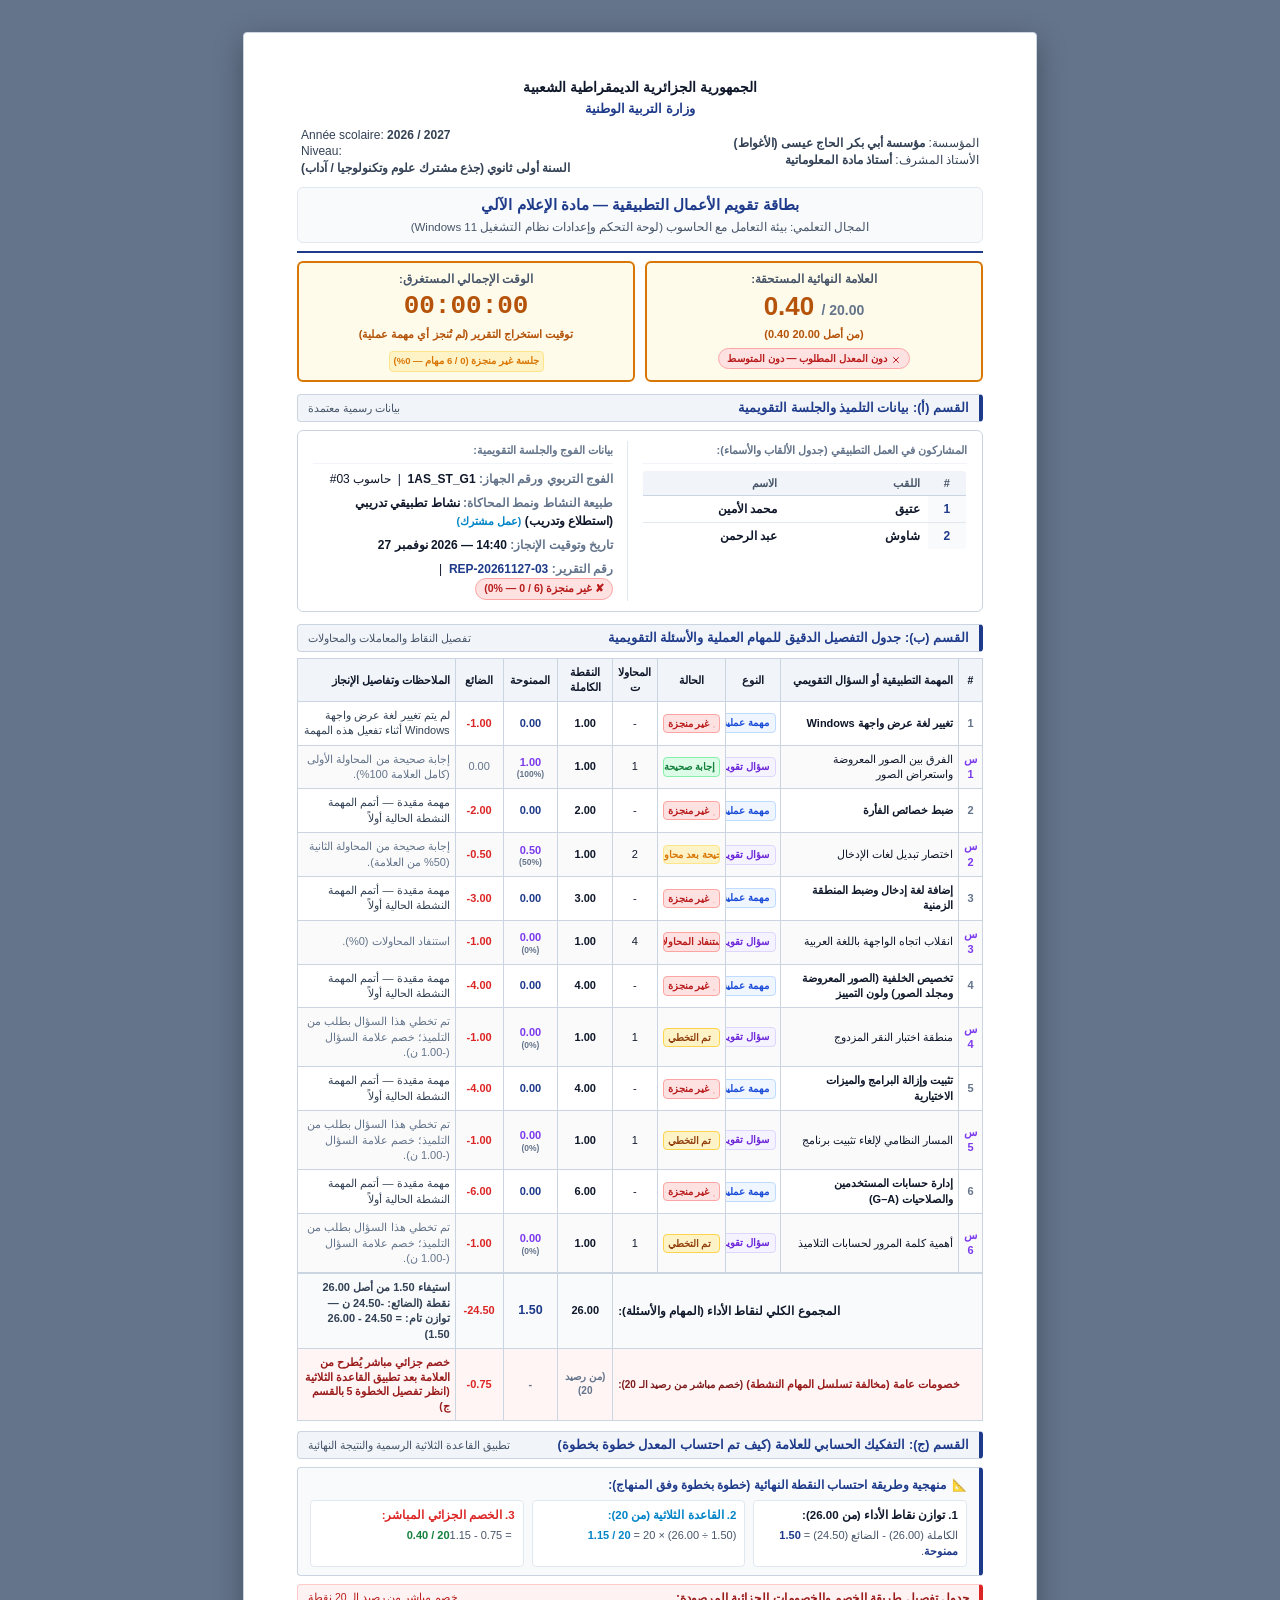
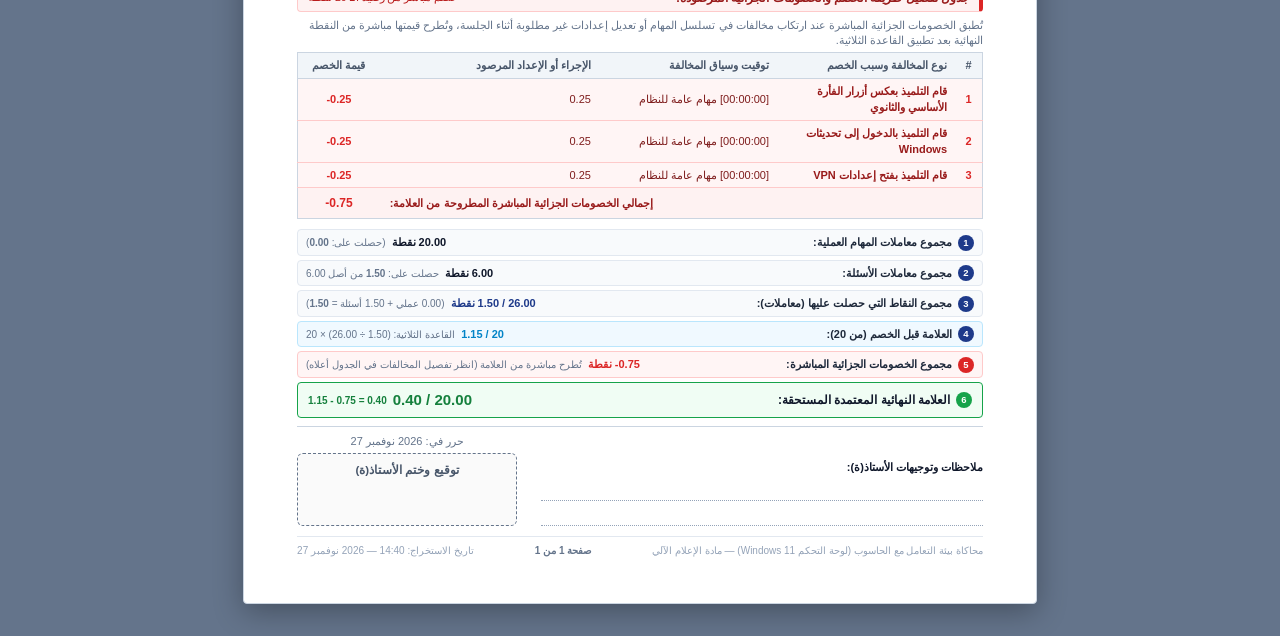
<file: docs/report_versions/REPORT_SPEC_v2.4_2026-11-27_15-30-00.preview.html>
<!DOCTYPE html>
<html lang="ar" dir="rtl">
<head>
<meta charset="utf-8">
<title>تقرير المحاكاة v2.4 المعياري الحسابي</title>
<link rel="stylesheet" href="../../css/pedagogical.css">
<style>
body { background:#64748b; padding:24px; display:flex; justify-content:center; }
.a4-report-sheet { background:#fff; width:210mm; min-height:297mm; padding:12mm 14mm; box-shadow:0 8px 30px rgba(0,0,0,0.3); border-radius:4px; box-sizing:border-box; }
</style>
</head>
<body>
<div class="a4-report-sheet" dir="rtl" lang="ar"><div class="a4-header"><div class="a4-header-republic"><div style="font-size:14px;font-weight:800;color:#0F172A;line-height:1.4;">الجمهورية الجزائرية الديمقراطية الشعبية</div><div style="font-size:12.5px;font-weight:700;color:#1E3A8A;margin-top:2px;">وزارة التربية الوطنية</div></div><div class="a4-header-grid no-logo"><div class="a4-header-right" style="text-align:right;"><div>المؤسسة: <strong>مؤسسة أبي بكر الحاج عيسى (الأغواط)</strong></div><div>الأستاذ المشرف: <strong>أستاذ مادة المعلوماتية</strong></div></div><div class="a4-header-left" style="text-align:left;direction:ltr;" dir="ltr"><div>Année scolaire: <strong>2026 / 2027</strong></div><div>Niveau: <span dir="rtl" style="display:inline-block;"><strong>السنة أولى ثانوي (جذع مشترك علوم وتكنولوجيا / آداب)</strong></span></div></div></div><div class="a4-banner"><div class="a4-banner-title">بطاقة تقويم الأعمال التطبيقية — مادة الإعلام الآلي</div><div class="a4-banner-sub">المجال التعلمي: بيئة التعامل مع الحاسوب (لوحة التحكم وإعدادات نظام التشغيل <bdi dir="ltr">Windows 11</bdi>)</div></div></div><div class="a4-top-summary-card" style="margin:8px 0 12px 0;"><div class="a4-tsc-score is-fail"><div class="a4-tsc-title">العلامة النهائية المستحقة:</div><div class="a4-tsc-grade" dir="ltr" style="direction:ltr !important;"><bdi dir="ltr"><span class="a4-score-earned">0.40</span> <span class="a4-tsc-out">/ 20.00</span></bdi></div><div style="font-size:11px;font-weight:700;color:#B45309;margin:2px 0;"><bdi dir="ltr">(0.40 من أصل 20.00)</bdi></div><div class="a4-tsc-badge"><span class="a4-pass-badge is-fail" style="display:inline-flex;align-items:center;justify-content:center;gap:4px;"><span class="win-svg-icon" style="width:10px;height:10px"><svg viewBox="0 0 24 24" fill="none" stroke="currentColor" stroke-width="2.4" stroke-linecap="round" stroke-linejoin="round" aria-hidden="true"><line x1="18" y1="6" x2="6" y2="18"/><line x1="6" y1="6" x2="18" y2="18"/></svg></span> <span>دون المعدل المطلوب — دون المتوسط</span></span></div></div><div class="a4-tsc-time is-partial"><div class="a4-tsc-title">الوقت الإجمالي المستغرق:</div><div class="a4-tsc-grade"><bdi dir="ltr">00:00:00</bdi></div><div style="font-size:11px;font-weight:600;color:#B45309;margin:2px 0;">توقيت استخراج التقرير (لم تُنجز أي مهمة عملية)</div><div class="a4-tsc-badge"><span class="a4-badge is-partial" style="display:inline-flex;align-items:center;justify-content:center;gap:4px;"><span>جلسة غير منجزة (<bdi dir="ltr">0</bdi> / <bdi dir="ltr">6</bdi> مهام — <bdi dir="ltr">0</bdi>%)</span></span></div></div></div><div class="a4-section-title"><span>القسم (أ): بيانات التلميذ والجلسة التقويمية</span><span style="font-size:11px;color:#475569;font-weight:normal;">بيانات رسمية معتمدة</span></div><div class="a4-student-box a4-student-box-v2" style="background:#FFFFFF;border:1.2px solid #CBD5E1;border-radius:6px;padding:10px 14px;margin:8px 0 12px 0;box-sizing:border-box;"><table style="width:100%;border-collapse:collapse;table-layout:fixed;"><tbody><tr><td style="width:52%;vertical-align:top;padding-left:14px;border-left:1.5px solid #E2E8F0;text-align:right;"><div style="font-size:11px;color:#64748B;font-weight:700;margin-bottom:6px;border-bottom:1px solid #F1F5F9;padding-bottom:4px;">المشاركون في العمل التطبيقي (جدول الألقاب والأسماء):</div><table class="a4-part-table" style="width:100%;border-collapse:collapse;border:1px solid #CBD5E1;border-radius:4px;overflow:hidden;font-size:12px;"><thead><tr style="background:#F1F5F9;border-bottom:1.5px solid #CBD5E1;color:#475569;font-size:11px;font-weight:700;"><th style="padding:4px 6px;width:12%;text-align:center;">#</th><th style="padding:4px 8px;width:44%;text-align:right;">اللقب</th><th style="padding:4px 8px;width:44%;text-align:right;">الاسم</th></tr></thead><tbody><tr style="border-bottom:1px solid #E2E8F0;"><td style="padding:4px 6px;text-align:center;font-weight:700;color:#1E3A8A;background:#F8FAFC;">1</td><td style="padding:4px 8px;text-align:right;font-weight:700;color:#0F172A;">عتيق</td><td style="padding:4px 8px;text-align:right;font-weight:700;color:#0F172A;">محمد الأمين</td></tr><tr style="border-bottom:1px solid #E2E8F0;"><td style="padding:4px 6px;text-align:center;font-weight:700;color:#1E3A8A;background:#F8FAFC;">2</td><td style="padding:4px 8px;text-align:right;font-weight:700;color:#0F172A;">شاوش</td><td style="padding:4px 8px;text-align:right;font-weight:700;color:#0F172A;">عبد الرحمن</td></tr></tbody></table></td><td style="width:48%;vertical-align:top;padding-right:14px;text-align:right;"><div style="font-size:11px;color:#64748B;font-weight:700;margin-bottom:6px;border-bottom:1px solid #F1F5F9;padding-bottom:4px;">بيانات الفوج والجلسة التقويمية:</div><div style="margin-bottom:6px;font-size:12px;color:#0F172A;"><span style="color:#64748B;font-weight:600;">الفوج التربوي ورقم الجهاز:</span> <strong>1AS_ST_G1</strong> &nbsp;|&nbsp; <span>حاسوب <bdi dir="ltr">#03</bdi></span></div><div style="margin-bottom:6px;font-size:12px;color:#0F172A;"><span style="color:#64748B;font-weight:600;">طبيعة النشاط ونمط المحاكاة:</span> <strong>نشاط تطبيقي تدريبي (استطلاع وتدريب)</strong> <span style="font-size:10.5px;color:#0284C7;font-weight:700;">(عمل مشترك)</span></div><div style="margin-bottom:6px;font-size:12px;color:#0F172A;"><span style="color:#64748B;font-weight:600;">تاريخ وتوقيت الإنجاز:</span> <strong><bdi dir="ltr"><bdi dir="ltr">27</bdi> نوفمبر <bdi dir="ltr">2026</bdi> — <bdi dir="ltr">14:40</bdi></bdi></strong></div><div style="font-size:12px;color:#0F172A;"><span style="color:#64748B;font-weight:600;">رقم التقرير:</span> <strong style="color:#1E3A8A;"><bdi dir="ltr">REP-20261127-03</bdi></strong> &nbsp;|&nbsp; <span class="a4-pass-badge is-fail" style="font-size:10.5px;padding:2px 8px;">✘ غير منجزة (<bdi dir="ltr">0 / 6</bdi> — <bdi dir="ltr">0%</bdi>)</span></div></td></tr></tbody></table></div><div class="a4-section-b"><div class="a4-section-title"><span>القسم (ب): جدول التفصيل الدقيق للمهام العملية والأسئلة التقويمية</span><span style="font-size:11px;color:#475569;font-weight:normal;">تفصيل النقاط والمعاملات والمحاولات</span></div><table class="a4-report-table"><colgroup><col style="width:3.5%;"><col style="width:26%;"><col style="width:8%;"><col style="width:10%;"><col style="width:6.5%;"><col style="width:8%;"><col style="width:8%;"><col style="width:7%;"><col style="width:23%;"></colgroup><thead><tr><th style="width:3.5%;text-align:center;">#</th><th style="width:26%;text-align:right;">المهمة التطبيقية أو السؤال التقويمي</th><th style="width:8%;text-align:center;">النوع</th><th style="width:10%;text-align:center;">الحالة</th><th style="width:6.5%;text-align:center;">المحاولات</th><th style="width:8%;text-align:center;" title="المعامل الأقصى">النقطة الكاملة</th><th style="width:8%;text-align:center;" title="النقاط المحصلة">الممنوحة</th><th style="width:7%;text-align:center;" title="الخصم أو الفارق الضائع">الضائع</th><th style="width:23%;text-align:right;">الملاحظات وتفاصيل الإنجاز</th></tr></thead><tbody><tr><td style="text-align:center;font-weight:700;color:#64748B;">1</td><td><strong>تغيير لغة عرض واجهة <bdi dir="ltr">Windows</bdi></strong></td><td style="text-align:center;"><span class="a4-type-badge is-task">مهمة عملية</span></td><td style="text-align:center;"><span class="a4-badge is-fail" style="display:inline-flex;align-items:center;justify-content:center;gap:4px;"><span class="win-svg-icon" style="width:10px;height:10px"><svg viewBox="0 0 24 24" fill="none" stroke="currentColor" stroke-width="2.4" stroke-linecap="round" stroke-linejoin="round" aria-hidden="true"><line x1="18" y1="6" x2="6" y2="18"/><line x1="6" y1="6" x2="18" y2="18"/></svg></span> <span>غير منجزة</span></span></td><td style="text-align:center;">-</td><td style="text-align:center;font-weight:600;"><bdi dir="ltr">1.00</bdi></td><td style="text-align:center;font-weight:700;color:#1E3A8A;"><bdi dir="ltr">0.00</bdi></td><td style="text-align:center;color:#DC2626;font-weight:700;"><bdi dir="ltr">-1.00</bdi></td><td style="font-size:11px;color:#334155;">لم يتم تغيير لغة عرض واجهة <bdi dir="ltr">Windows</bdi> أثناء تفعيل هذه المهمة</td></tr><tr style="background:#FAFAFA;"><td style="text-align:center;font-weight:700;color:#7C3AED;">س1</td><td style="padding-right:16px;">الفرق بين الصور المعروضة واستعراض الصور</td><td style="text-align:center;"><span class="a4-type-badge is-quiz">سؤال تقويمي</span></td><td style="text-align:center;"><span class="a4-badge is-done" style="display:inline-flex;align-items:center;justify-content:center;gap:4px;"><span class="win-svg-icon" style="width:11px;height:11px"><svg viewBox="0 0 24 24" fill="none" stroke="currentColor" stroke-width="2.2" stroke-linecap="round" stroke-linejoin="round" aria-hidden="true"><polyline points="20 6 9 17 4 12"/></svg></span> <span>إجابة صحيحة</span></span></td><td style="text-align:center;"><bdi dir="ltr">1</bdi></td><td style="text-align:center;font-weight:600;"><bdi dir="ltr">1.00</bdi></td><td style="text-align:center;font-weight:700;color:#7C3AED;"><bdi dir="ltr">1.00</bdi><div style="font-size:8.5px;color:#64748B;line-height:1;">(100%)</div></td><td style="text-align:center;color:#64748B;"><bdi dir="ltr">0.00</bdi></td><td style="font-size:11px;color:#64748B;">إجابة صحيحة من المحاولة الأولى (كامل العلامة <bdi dir="ltr">100</bdi>%).</td></tr><tr><td style="text-align:center;font-weight:700;color:#64748B;">2</td><td><strong>ضبط خصائص الفأرة</strong></td><td style="text-align:center;"><span class="a4-type-badge is-task">مهمة عملية</span></td><td style="text-align:center;"><span class="a4-badge is-fail" style="display:inline-flex;align-items:center;justify-content:center;gap:4px;"><span class="win-svg-icon" style="width:10px;height:10px"><svg viewBox="0 0 24 24" fill="none" stroke="currentColor" stroke-width="2.4" stroke-linecap="round" stroke-linejoin="round" aria-hidden="true"><line x1="18" y1="6" x2="6" y2="18"/><line x1="6" y1="6" x2="18" y2="18"/></svg></span> <span>غير منجزة</span></span></td><td style="text-align:center;">-</td><td style="text-align:center;font-weight:600;"><bdi dir="ltr">2.00</bdi></td><td style="text-align:center;font-weight:700;color:#1E3A8A;"><bdi dir="ltr">0.00</bdi></td><td style="text-align:center;color:#DC2626;font-weight:700;"><bdi dir="ltr">-2.00</bdi></td><td style="font-size:11px;color:#334155;">مهمة مقيدة — أتمم المهمة النشطة الحالية أولاً</td></tr><tr style="background:#FAFAFA;"><td style="text-align:center;font-weight:700;color:#7C3AED;">س2</td><td style="padding-right:16px;">اختصار تبديل لغات الإدخال</td><td style="text-align:center;"><span class="a4-type-badge is-quiz">سؤال تقويمي</span></td><td style="text-align:center;"><span class="a4-badge is-partial" style="display:inline-flex;align-items:center;justify-content:center;gap:4px;"><span class="win-svg-icon" style="width:11px;height:11px"><svg viewBox="0 0 24 24" fill="currentColor" stroke="currentColor" stroke-width="1.8" aria-hidden="true"><circle cx="12" cy="12" r="9" fill="none"/><path d="M12 3 A9 9 0 0 0 12 21 Z" fill="currentColor"/></svg></span> <span>صحيحة بعد محاولات</span></span></td><td style="text-align:center;"><bdi dir="ltr">2</bdi></td><td style="text-align:center;font-weight:600;"><bdi dir="ltr">1.00</bdi></td><td style="text-align:center;font-weight:700;color:#7C3AED;"><bdi dir="ltr">0.50</bdi><div style="font-size:8.5px;color:#64748B;line-height:1;">(50%)</div></td><td style="text-align:center;color:#DC2626;font-weight:700;"><bdi dir="ltr">-0.50</bdi></td><td style="font-size:11px;color:#64748B;">إجابة صحيحة من المحاولة الثانية (<bdi dir="ltr">50</bdi>% من العلامة).</td></tr><tr><td style="text-align:center;font-weight:700;color:#64748B;">3</td><td><strong>إضافة لغة إدخال وضبط المنطقة الزمنية</strong></td><td style="text-align:center;"><span class="a4-type-badge is-task">مهمة عملية</span></td><td style="text-align:center;"><span class="a4-badge is-fail" style="display:inline-flex;align-items:center;justify-content:center;gap:4px;"><span class="win-svg-icon" style="width:10px;height:10px"><svg viewBox="0 0 24 24" fill="none" stroke="currentColor" stroke-width="2.4" stroke-linecap="round" stroke-linejoin="round" aria-hidden="true"><line x1="18" y1="6" x2="6" y2="18"/><line x1="6" y1="6" x2="18" y2="18"/></svg></span> <span>غير منجزة</span></span></td><td style="text-align:center;">-</td><td style="text-align:center;font-weight:600;"><bdi dir="ltr">3.00</bdi></td><td style="text-align:center;font-weight:700;color:#1E3A8A;"><bdi dir="ltr">0.00</bdi></td><td style="text-align:center;color:#DC2626;font-weight:700;"><bdi dir="ltr">-3.00</bdi></td><td style="font-size:11px;color:#334155;">مهمة مقيدة — أتمم المهمة النشطة الحالية أولاً</td></tr><tr style="background:#FAFAFA;"><td style="text-align:center;font-weight:700;color:#7C3AED;">س3</td><td style="padding-right:16px;">انقلاب اتجاه الواجهة باللغة العربية</td><td style="text-align:center;"><span class="a4-type-badge is-quiz">سؤال تقويمي</span></td><td style="text-align:center;"><span class="a4-badge is-fail" style="display:inline-flex;align-items:center;justify-content:center;gap:4px;"><span class="win-svg-icon" style="width:10px;height:10px"><svg viewBox="0 0 24 24" fill="none" stroke="currentColor" stroke-width="2.4" stroke-linecap="round" stroke-linejoin="round" aria-hidden="true"><line x1="18" y1="6" x2="6" y2="18"/><line x1="6" y1="6" x2="18" y2="18"/></svg></span> <span>استنفاد المحاولات</span></span></td><td style="text-align:center;"><bdi dir="ltr">4</bdi></td><td style="text-align:center;font-weight:600;"><bdi dir="ltr">1.00</bdi></td><td style="text-align:center;font-weight:700;color:#7C3AED;"><bdi dir="ltr">0.00</bdi><div style="font-size:8.5px;color:#64748B;line-height:1;">(0%)</div></td><td style="text-align:center;color:#DC2626;font-weight:700;"><bdi dir="ltr">-1.00</bdi></td><td style="font-size:11px;color:#64748B;">استنفاد المحاولات (<bdi dir="ltr">0</bdi>%).</td></tr><tr><td style="text-align:center;font-weight:700;color:#64748B;">4</td><td><strong>تخصيص الخلفية (الصور المعروضة ومجلد الصور) ولون التمييز</strong></td><td style="text-align:center;"><span class="a4-type-badge is-task">مهمة عملية</span></td><td style="text-align:center;"><span class="a4-badge is-fail" style="display:inline-flex;align-items:center;justify-content:center;gap:4px;"><span class="win-svg-icon" style="width:10px;height:10px"><svg viewBox="0 0 24 24" fill="none" stroke="currentColor" stroke-width="2.4" stroke-linecap="round" stroke-linejoin="round" aria-hidden="true"><line x1="18" y1="6" x2="6" y2="18"/><line x1="6" y1="6" x2="18" y2="18"/></svg></span> <span>غير منجزة</span></span></td><td style="text-align:center;">-</td><td style="text-align:center;font-weight:600;"><bdi dir="ltr">4.00</bdi></td><td style="text-align:center;font-weight:700;color:#1E3A8A;"><bdi dir="ltr">0.00</bdi></td><td style="text-align:center;color:#DC2626;font-weight:700;"><bdi dir="ltr">-4.00</bdi></td><td style="font-size:11px;color:#334155;">مهمة مقيدة — أتمم المهمة النشطة الحالية أولاً</td></tr><tr style="background:#FAFAFA;"><td style="text-align:center;font-weight:700;color:#7C3AED;">س4</td><td style="padding-right:16px;">منطقة اختبار النقر المزدوج</td><td style="text-align:center;"><span class="a4-type-badge is-quiz">سؤال تقويمي</span></td><td style="text-align:center;"><span class="a4-badge is-skipped" style="background:#FEF3C7;color:#92400E;border:1px solid #FCD34D;display:inline-flex;align-items:center;justify-content:center;gap:4px;"><span class="win-svg-icon" style="width:11px;height:11px"><svg viewBox="0 0 24 24" fill="currentColor" aria-hidden="true"><polygon points="5 4 15 12 5 20 5 4"/><line x1="18.5" y1="4.5" x2="18.5" y2="19.5" stroke="currentColor" stroke-width="2.6" stroke-linecap="round"/></svg></span> <span>تم التخطي</span></span></td><td style="text-align:center;"><bdi dir="ltr">1</bdi></td><td style="text-align:center;font-weight:600;"><bdi dir="ltr">1.00</bdi></td><td style="text-align:center;font-weight:700;color:#7C3AED;"><bdi dir="ltr">0.00</bdi><div style="font-size:8.5px;color:#64748B;line-height:1;">(0%)</div></td><td style="text-align:center;color:#DC2626;font-weight:700;"><bdi dir="ltr">-1.00</bdi></td><td style="font-size:11px;color:#64748B;">تم تخطي هذا السؤال بطلب من التلميذ؛ خصم علامة السؤال (-<bdi dir="ltr">1.00</bdi> ن).</td></tr><tr><td style="text-align:center;font-weight:700;color:#64748B;">5</td><td><strong>تثبيت وإزالة البرامج والميزات الاختيارية</strong></td><td style="text-align:center;"><span class="a4-type-badge is-task">مهمة عملية</span></td><td style="text-align:center;"><span class="a4-badge is-fail" style="display:inline-flex;align-items:center;justify-content:center;gap:4px;"><span class="win-svg-icon" style="width:10px;height:10px"><svg viewBox="0 0 24 24" fill="none" stroke="currentColor" stroke-width="2.4" stroke-linecap="round" stroke-linejoin="round" aria-hidden="true"><line x1="18" y1="6" x2="6" y2="18"/><line x1="6" y1="6" x2="18" y2="18"/></svg></span> <span>غير منجزة</span></span></td><td style="text-align:center;">-</td><td style="text-align:center;font-weight:600;"><bdi dir="ltr">4.00</bdi></td><td style="text-align:center;font-weight:700;color:#1E3A8A;"><bdi dir="ltr">0.00</bdi></td><td style="text-align:center;color:#DC2626;font-weight:700;"><bdi dir="ltr">-4.00</bdi></td><td style="font-size:11px;color:#334155;">مهمة مقيدة — أتمم المهمة النشطة الحالية أولاً</td></tr><tr style="background:#FAFAFA;"><td style="text-align:center;font-weight:700;color:#7C3AED;">س5</td><td style="padding-right:16px;">المسار النظامي لإلغاء تثبيت برنامج</td><td style="text-align:center;"><span class="a4-type-badge is-quiz">سؤال تقويمي</span></td><td style="text-align:center;"><span class="a4-badge is-skipped" style="background:#FEF3C7;color:#92400E;border:1px solid #FCD34D;display:inline-flex;align-items:center;justify-content:center;gap:4px;"><span class="win-svg-icon" style="width:11px;height:11px"><svg viewBox="0 0 24 24" fill="currentColor" aria-hidden="true"><polygon points="5 4 15 12 5 20 5 4"/><line x1="18.5" y1="4.5" x2="18.5" y2="19.5" stroke="currentColor" stroke-width="2.6" stroke-linecap="round"/></svg></span> <span>تم التخطي</span></span></td><td style="text-align:center;"><bdi dir="ltr">1</bdi></td><td style="text-align:center;font-weight:600;"><bdi dir="ltr">1.00</bdi></td><td style="text-align:center;font-weight:700;color:#7C3AED;"><bdi dir="ltr">0.00</bdi><div style="font-size:8.5px;color:#64748B;line-height:1;">(0%)</div></td><td style="text-align:center;color:#DC2626;font-weight:700;"><bdi dir="ltr">-1.00</bdi></td><td style="font-size:11px;color:#64748B;">تم تخطي هذا السؤال بطلب من التلميذ؛ خصم علامة السؤال (-<bdi dir="ltr">1.00</bdi> ن).</td></tr><tr><td style="text-align:center;font-weight:700;color:#64748B;">6</td><td><strong>إدارة حسابات المستخدمين والصلاحيات (<bdi dir="ltr">A</bdi>–<bdi dir="ltr">G</bdi>)</strong></td><td style="text-align:center;"><span class="a4-type-badge is-task">مهمة عملية</span></td><td style="text-align:center;"><span class="a4-badge is-fail" style="display:inline-flex;align-items:center;justify-content:center;gap:4px;"><span class="win-svg-icon" style="width:10px;height:10px"><svg viewBox="0 0 24 24" fill="none" stroke="currentColor" stroke-width="2.4" stroke-linecap="round" stroke-linejoin="round" aria-hidden="true"><line x1="18" y1="6" x2="6" y2="18"/><line x1="6" y1="6" x2="18" y2="18"/></svg></span> <span>غير منجزة</span></span></td><td style="text-align:center;">-</td><td style="text-align:center;font-weight:600;"><bdi dir="ltr">6.00</bdi></td><td style="text-align:center;font-weight:700;color:#1E3A8A;"><bdi dir="ltr">0.00</bdi></td><td style="text-align:center;color:#DC2626;font-weight:700;"><bdi dir="ltr">-6.00</bdi></td><td style="font-size:11px;color:#334155;">مهمة مقيدة — أتمم المهمة النشطة الحالية أولاً</td></tr><tr style="background:#FAFAFA;"><td style="text-align:center;font-weight:700;color:#7C3AED;">س6</td><td style="padding-right:16px;">أهمية كلمة المرور لحسابات التلاميذ</td><td style="text-align:center;"><span class="a4-type-badge is-quiz">سؤال تقويمي</span></td><td style="text-align:center;"><span class="a4-badge is-skipped" style="background:#FEF3C7;color:#92400E;border:1px solid #FCD34D;display:inline-flex;align-items:center;justify-content:center;gap:4px;"><span class="win-svg-icon" style="width:11px;height:11px"><svg viewBox="0 0 24 24" fill="currentColor" aria-hidden="true"><polygon points="5 4 15 12 5 20 5 4"/><line x1="18.5" y1="4.5" x2="18.5" y2="19.5" stroke="currentColor" stroke-width="2.6" stroke-linecap="round"/></svg></span> <span>تم التخطي</span></span></td><td style="text-align:center;"><bdi dir="ltr">1</bdi></td><td style="text-align:center;font-weight:600;"><bdi dir="ltr">1.00</bdi></td><td style="text-align:center;font-weight:700;color:#7C3AED;"><bdi dir="ltr">0.00</bdi><div style="font-size:8.5px;color:#64748B;line-height:1;">(0%)</div></td><td style="text-align:center;color:#DC2626;font-weight:700;"><bdi dir="ltr">-1.00</bdi></td><td style="font-size:11px;color:#64748B;">تم تخطي هذا السؤال بطلب من التلميذ؛ خصم علامة السؤال (-<bdi dir="ltr">1.00</bdi> ن).</td></tr></tbody><tfoot><tr style="background:#F8FAFC;font-weight:700;border-top:2px solid #CBD5E1;"><td colspan="5" style="text-align:left;padding:6px 10px;font-size:11.5px;">المجموع الكلي لنقاط الأداء (المهام والأسئلة):</td><td style="text-align:center;"><bdi dir="ltr">26.00</bdi></td><td style="text-align:center;color:#1E3A8A;font-size:12.5px;"><bdi dir="ltr">1.50</bdi></td><td style="text-align:center;color:#DC2626;"><bdi dir="ltr">-24.50</bdi></td><td style="font-size:11px;color:#334155;padding:6px 10px;">استيفاء <bdi dir="ltr"><strong>1.50</strong></bdi> من أصل <bdi dir="ltr"><strong>26.00</strong></bdi> نقطة (الضائع: -<bdi dir="ltr"><strong>24.50</strong></bdi> ن — توازن تام: <bdi dir="ltr">26.00 - 24.50 = 1.50</bdi>)</td></tr><tr style="background:#FFF5F5;color:#991B1B;font-weight:700;border-top:1px dashed #FECACA;"><td colspan="5" style="text-align:left;padding:5px 10px;font-size:11px;color:#991B1B;">خصومات عامة (مخالفة تسلسل المهام النشطة) <span style="font-size:10px;color:#7F1D1D;">(خصم مباشر من رصيد الـ <bdi dir="ltr">20</bdi>):</span></td><td style="text-align:center;font-size:10px;color:#64748B;">(من رصيد <bdi dir="ltr">20</bdi>)</td><td style="text-align:center;color:#64748B;">-</td><td style="text-align:center;font-weight:700;color:#DC2626;"><bdi dir="ltr">-0.75</bdi></td><td style="font-size:10.5px;color:#991B1B;padding:5px 10px;">خصم جزائي مباشر يُطرح من العلامة بعد تطبيق القاعدة الثلاثية (انظر تفصيل الخطوة <bdi dir="ltr">5</bdi> بالقسم ج)</td></tr></tfoot></table></div><div class="a4-section-c"><div class="a4-section-title"><span>القسم (ج): التفكيك الحسابي للعلامة (كيف تم احتساب المعدل خطوة بخطوة)</span><span style="font-size:11px;color:#475569;font-weight:normal;">تطبيق القاعدة الثلاثية الرسمية والنتيجة النهائية</span></div><div class="a4-calculation-explainer" style="background:#F8FAFC;border:1px solid #CBD5E1;border-right:4px solid #1E3A8A;padding:8px 12px;margin:8px 0;border-radius:4px;font-size:11.5px;color:#334155;line-height:1.5;"><div style="font-weight:700;color:#1E3A8A;margin-bottom:6px;display:flex;align-items:center;gap:6px;font-size:12px;"><span>📐</span> <span>منهجية وطريقة احتساب النقطة النهائية (خطوة بخطوة وفق المنهاج):</span></div><div style="display:grid;grid-template-columns:1fr 1fr 1fr;gap:8px;"><div style="background:#FFFFFF;border:1px solid #E2E8F0;padding:6px 8px;border-radius:4px;"><div style="font-weight:700;color:#0F172A;margin-bottom:2px;"><bdi dir="ltr">1</bdi>. توازن نقاط الأداء (من <bdi dir="ltr">26.00</bdi>):</div><div style="font-size:11px;color:#475569;">الكاملة (<bdi dir="ltr">26.00</bdi>) - الضائع (<bdi dir="ltr">24.50</bdi>) = <strong style="color:#1E3A8A;"><bdi dir="ltr">1.50</bdi> ممنوحة</strong>.</div></div><div style="background:#FFFFFF;border:1px solid #E2E8F0;padding:6px 8px;border-radius:4px;"><div style="font-weight:700;color:#0284C7;margin-bottom:2px;"><bdi dir="ltr">2</bdi>. القاعدة الثلاثية (من <bdi dir="ltr">20</bdi>):</div><div style="font-size:11px;color:#475569;">(<bdi dir="ltr">1.50</bdi> ÷ <bdi dir="ltr">26.00</bdi>) × 20 = <strong style="color:#0284C7;"><bdi dir="ltr">1.15 / 20</bdi></strong></div></div><div style="background:#FFFFFF;border:1px solid #E2E8F0;padding:6px 8px;border-radius:4px;"><div style="font-weight:700;color:#DC2626;margin-bottom:2px;"><bdi dir="ltr">3</bdi>. الخصم الجزائي المباشر:</div><div style="font-size:11px;color:#475569;"><bdi dir="ltr">1.15 - 0.75 = </bdi><strong style="color:#15803D;"><bdi dir="ltr">0.40 / 20</bdi></strong></div></div></div></div><div class="a4-section-deduction" style="margin:8px 0 10px 0;"><div style="font-size:12px;font-weight:700;color:#991B1B;background:#FEF2F2;border:1px solid #FECACA;border-right:4px solid #DC2626;padding:4px 10px;border-radius:4px;display:flex;align-items:center;justify-content:space-between;margin-bottom:6px;"><span>جدول تفصيل طريقة الخصم والخصومات الجزائية المرصودة:</span><span style="font-size:10.5px;color:#B91C1C;font-weight:normal;">خصم مباشر من رصيد الـ <bdi dir="ltr">20</bdi> نقطة</span></div><div style="font-size:11px;color:#64748B;margin-bottom:4px;line-height:1.4;">تُطبق الخصومات الجزائية المباشرة عند ارتكاب مخالفات في تسلسل المهام أو تعديل إعدادات غير مطلوبة أثناء الجلسة، وتُطرح قيمتها مباشرة من النقطة النهائية بعد تطبيق القاعدة الثلاثية.</div><table style="width:100%;border-collapse:collapse;border:1px solid #CBD5E1;font-size:11px;margin-bottom:8px;"><thead><tr style="background:#F1F5F9;border-bottom:1px solid #CBD5E1;color:#475569;font-weight:700;"><th style="width:4%;text-align:center;padding:4px 6px;">#</th><th style="width:26%;text-align:right;padding:4px 8px;">نوع المخالفة وسبب الخصم</th><th style="width:26%;text-align:right;padding:4px 8px;">توقيت وسياق المخالفة</th><th style="width:32%;text-align:right;padding:4px 8px;">الإجراء أو الإعداد المرصود</th><th style="width:12%;text-align:center;padding:4px 6px;">قيمة الخصم</th></tr></thead><tbody><tr style="border-bottom:1px solid #FECACA;background:#FFF5F5;"><td style="text-align:center;font-weight:700;color:#DC2626;padding:4px 6px;">1</td><td style="padding:4px 8px;font-weight:700;color:#991B1B;">قام التلميذ بعكس أزرار الفأرة الأساسي والثانوي</td><td style="padding:4px 8px;font-size:11px;color:#7F1D1D;"><bdi dir="ltr">[00:00:00]</bdi> مهام عامة للنظام</td><td style="padding:4px 8px;font-size:11px;color:#7F1D1D;">0.25</td><td style="text-align:center;font-weight:700;color:#DC2626;padding:4px 6px;"><bdi dir="ltr">-0.25</bdi></td></tr><tr style="border-bottom:1px solid #FECACA;background:#FFF5F5;"><td style="text-align:center;font-weight:700;color:#DC2626;padding:4px 6px;">2</td><td style="padding:4px 8px;font-weight:700;color:#991B1B;">قام التلميذ بالدخول إلى تحديثات <bdi dir="ltr">Windows</bdi></td><td style="padding:4px 8px;font-size:11px;color:#7F1D1D;"><bdi dir="ltr">[00:00:00]</bdi> مهام عامة للنظام</td><td style="padding:4px 8px;font-size:11px;color:#7F1D1D;">0.25</td><td style="text-align:center;font-weight:700;color:#DC2626;padding:4px 6px;"><bdi dir="ltr">-0.25</bdi></td></tr><tr style="border-bottom:1px solid #FECACA;background:#FFF5F5;"><td style="text-align:center;font-weight:700;color:#DC2626;padding:4px 6px;">3</td><td style="padding:4px 8px;font-weight:700;color:#991B1B;">قام التلميذ بفتح إعدادات <bdi dir="ltr">VPN</bdi></td><td style="padding:4px 8px;font-size:11px;color:#7F1D1D;"><bdi dir="ltr">[00:00:00]</bdi> مهام عامة للنظام</td><td style="padding:4px 8px;font-size:11px;color:#7F1D1D;">0.25</td><td style="text-align:center;font-weight:700;color:#DC2626;padding:4px 6px;"><bdi dir="ltr">-0.25</bdi></td></tr><tr style="background:#FEF2F2;font-weight:700;border-top:1.5px solid #FECACA;"><td colspan="4" style="text-align:left;padding:6px 10px;color:#991B1B;">إجمالي الخصومات الجزائية المباشرة المطروحة من العلامة:</td><td style="text-align:center;color:#DC2626;font-size:12px;padding:6px 8px;"><bdi dir="ltr">-0.75</bdi></td></tr></tbody></table></div><div class="a4-math-grid"><div class="a4-math-steps"><div class="a4-math-step"><span class="a4-step-num">1</span><span class="a4-step-lbl">مجموع معاملات المهام العملية:</span><span class="a4-step-val"><bdi dir="ltr"><strong>20.00</strong></bdi> نقطة</span><span class="a4-step-sub">(حصلت على: <bdi dir="ltr"><strong>0.00</strong></bdi>)</span></div><div class="a4-math-step"><span class="a4-step-num">2</span><span class="a4-step-lbl">مجموع معاملات الأسئلة:</span><span class="a4-step-val"><bdi dir="ltr"><strong>6.00</strong></bdi> نقطة</span><span class="a4-step-sub">حصلت على: <bdi dir="ltr"><strong>1.50</strong></bdi> من أصل <bdi dir="ltr">6.00</bdi></span></div><div class="a4-math-step"><span class="a4-step-num">3</span><span class="a4-step-lbl">مجموع النقاط التي حصلت عليها (معاملات):</span><span class="a4-step-val" style="color:#1E3A8A;"><bdi dir="ltr"><strong>1.50</strong> / <strong>26.00</strong></bdi> نقطة</span><span class="a4-step-sub">(<bdi dir="ltr">0.00</bdi> عملي + <bdi dir="ltr">1.50</bdi> أسئلة = <bdi dir="ltr"><strong>1.50</strong></bdi>)</span></div><div class="a4-math-step highlight-rule3"><span class="a4-step-num">4</span><span class="a4-step-lbl">العلامة قبل الخصم (من <bdi dir="ltr">20</bdi>):</span><span class="a4-step-val" style="color:#0284C7;"><bdi dir="ltr"><strong>1.15 / 20</strong></bdi></span><span class="a4-step-sub">القاعدة الثلاثية: (<bdi dir="ltr">1.50</bdi> ÷ <bdi dir="ltr">26.00</bdi>) × 20</span></div><div class="a4-math-step" style="border-color:#FECACA;background:#FFF5F5;"><span class="a4-step-num" style="background:#DC2626;">5</span><span class="a4-step-lbl">مجموع الخصومات الجزائية المباشرة:</span><span class="a4-step-val" style="color:#DC2626;"><bdi dir="ltr"><strong>-0.75</strong></bdi> نقطة</span><span class="a4-step-sub">تُطرح مباشرة من العلامة (انظر تفصيل المخالفات في الجدول أعلاه)</span></div><div class="a4-math-step" style="border:1.5px solid #16A34A;background:#F0FDF4;padding:6px 10px;"><span class="a4-step-num" style="background:#16A34A;">6</span><span class="a4-step-lbl" style="font-weight:800;color:#0F172A;font-size:12px;">العلامة النهائية المعتمدة المستحقة:</span><span class="a4-step-val" style="font-size:15px;color:#15803D;"><bdi dir="ltr"><strong>0.40 / 20.00</strong></bdi></span><span class="a4-step-sub" style="color:#15803D;font-weight:700;"><bdi dir="ltr">1.15 - 0.75 = 0.40</bdi></span></div></div></div></div><div class="a4-footer-sig"><div style="flex:1;padding-left:24px;"><div style="font-weight:700;margin-bottom:4px;color:#0F172A;">ملاحظات وتوجيهات الأستاذ(ة):</div><div style="border-bottom:1px dotted #94A3B8;height:20px;"></div><div style="border-bottom:1px dotted #94A3B8;height:20px;margin-top:4px;"></div></div><div style="flex:0 0 220px;text-align:center;"><div style="font-size:11px;color:#64748B;margin-bottom:3px;">حرر في: <bdi dir="ltr"><bdi dir="ltr">27</bdi> نوفمبر <bdi dir="ltr">2026</bdi></bdi></div><div style="border:1px dashed #64748B;border-radius:6px;padding:8px 12px;min-height:55px;display:flex;flex-direction:column;justify-content:space-between;background:#FAFAFA;"><span style="font-weight:700;font-size:11.5px;color:#475569;">توقيع وختم الأستاذ(ة)</span></div></div></div><div style="display:flex;justify-content:space-between;align-items:center;margin-top:10px;padding-top:6px;border-top:1px solid #E2E8F0;font-size:10px;color:#94A3B8;"><div>محاكاة بيئة التعامل مع الحاسوب (لوحة التحكم <bdi dir="ltr">Windows 11</bdi>) — مادة الإعلام الآلي</div><div style="font-weight:700;color:#64748B;">صفحة <bdi dir="ltr">1</bdi> من <bdi dir="ltr">1</bdi></div><div>تاريخ الاستخراج: <bdi dir="ltr"><bdi dir="ltr">27</bdi> نوفمبر <bdi dir="ltr">2026</bdi> — <bdi dir="ltr">14:40</bdi></bdi></div></div></div>
</body>
</html>
</file>
<file: css/pedagogical.css>
/* ==========================================================================
   1AS Algeria Pedagogical Assistant HUD, Teacher Console & Printable Report
   ========================================================================== */

#pedagogy-hud {
    position: fixed !important;
    top: calc(2px + var(--netsupport-offset, 0px));
    left: auto;
    right: 96px;
    width: 460px;
    max-width: calc(100vw - 24px);
    max-height: calc(100vh - 50px - var(--netsupport-offset, 0px));
    height: calc(100vh - 50px - var(--netsupport-offset, 0px));
    min-width: 320px;
    min-height: 240px;
    background-color: var(--win-bg-acrylic-solid, #F8FAFC);
    contain: layout style;
    border-radius: 8px;
    border: 1px solid var(--win-border-window);
    box-shadow: var(--win-shadow-window);
    z-index: 850;
    display: none !important;
    flex-direction: column;
    overflow: hidden;
}
#pedagogy-hud.is-open {
    display: flex !important;
}
#pedagogy-hud:not(.is-open) {
    display: none !important;
}
#pedagogy-hud.is-active,
#pedagogy-hud:focus-within {
    z-index: 890;
}
html[dir="rtl"] #pedagogy-hud {
    left: auto;
    right: 96px;
}
#pedagogy-hud.is-maximized {
    left: 8px !important;
    top: 8px !important;
    right: auto !important;
    width: calc(100vw - 16px) !important;
    height: calc(100vh - 58px) !important;
    max-width: none;
    max-height: none;
    border-radius: 8px;
}
#pedagogy-hud.is-collapsed {
    height: auto !important;
    min-height: 0 !important;
}
#pedagogy-hud.is-collapsed .hud-body,
#pedagogy-hud.is-collapsed .hud-resize-corner {
    display: none;
}

.hud-header {
    display: flex;
    align-items: center;
    justify-content: space-between;
    flex-wrap: nowrap;
    gap: 8px;
    height: 42px;
    min-height: 42px;
    padding: 0 10px;
    background: var(--win-accent-tint);
    border-bottom: 1px solid var(--win-border-divider);
    cursor: move;
    flex-shrink: 0;
    user-select: none;
}
.hud-header-title {
    display: flex;
    align-items: center;
    gap: 7px;
    font-size: 13px;
    font-weight: 600;
    color: var(--win-text-primary);
    flex: 1 1 auto;
    min-width: 0;
    white-space: nowrap;
    overflow: hidden;
    text-overflow: ellipsis;
}
.hud-header-title > span {
    overflow: hidden;
    text-overflow: ellipsis;
    white-space: nowrap;
}
.hud-header-stats {
    display: flex;
    align-items: center;
    flex-wrap: nowrap;
    gap: 5px;
    font-size: 12px;
    flex-shrink: 0;
    white-space: nowrap;
}
#hud-score-pill,
#hud-time-pill {
    white-space: nowrap;
    font-variant-numeric: tabular-nums;
    text-align: center;
    flex-shrink: 0;
}
#hud-score-pill {
    min-width: 68px;
}
#hud-time-pill {
    min-width: 78px;
}

.hud-body {
    padding: 12px 14px 14px;
    display: flex;
    flex-direction: column;
    gap: 10px;
    flex: 1 1 auto;
    overflow-y: auto;
    min-height: 0;
}
.hud-progress-card {
    background: var(--win-surface-subtle);
    border: 1px solid var(--win-border-card);
    border-radius: 6px;
    padding: 8px 10px;
    display: flex;
    flex-direction: column;
    gap: 5px;
}
.hud-progress-meta {
    display: flex;
    justify-content: space-between;
    align-items: center;
    gap: 8px;
    font-size: 11.5px;
    font-weight: 600;
    color: var(--win-text-secondary);
}
.hud-progress-track {
    width: 100%;
    height: 8px;
    background: var(--win-border);
    border-radius: 999px;
    overflow: hidden;
}
.hud-progress-fill {
    height: 100%;
    width: 0%;
    background: var(--win-accent);
    border-radius: 999px;
    transition: width 0.25s ease;
}
.hud-progress-fill.is-complete {
    background: #107C41;
}
.hud-steps-list {
    list-style: none;
    margin: 8px 0 0;
    padding: 0;
    display: flex;
    flex-direction: column;
    gap: 6px;
}
.hud-step-item {
    display: flex;
    align-items: center;
    justify-content: space-between;
    gap: 8px;
    padding: 6px 9px;
    border-radius: 6px;
    border: 1px solid var(--win-border-card);
    background: var(--win-surface-subtle);
    font-size: 12.5px;
    line-height: 1.5;
    color: var(--win-text-secondary);
}
.hud-step-main {
    display: flex;
    align-items: flex-start;
    gap: 8px;
    min-width: 0;
    flex: 1 1 auto;
}
.hud-step-item.is-done {
    border-color: rgba(16, 124, 65, 0.35);
    background: rgba(16, 124, 65, 0.08);
    color: #065F46;
    font-weight: 600;
}
.hud-step-item.is-next-target {
    border-color: var(--win-accent);
    background: rgba(0, 103, 192, 0.08);
    color: var(--win-text-primary);
    font-weight: 600;
    box-shadow: 0 0 0 1px rgba(0, 103, 192, 0.25);
}
.hud-step-item.is-skipped {
    border-style: dashed;
    border-color: rgba(148, 163, 184, 0.55);
    background: rgba(148, 163, 184, 0.09);
    color: var(--win-text-secondary);
    opacity: 0.85;
}
.hud-step-icon {
    display: inline-flex;
    align-items: center;
    justify-content: center;
    width: 16px;
    height: 16px;
    flex-shrink: 0;
    font-weight: 700;
    font-size: 13px;
    line-height: 1;
}
.hud-step-icon svg {
    display: block;
}
.hud-step-item.is-done .hud-step-icon {
    color: #107C41;
}
.hud-step-item.is-next-target .hud-step-icon {
    color: var(--win-accent);
}
.hud-step-item.is-skipped .hud-step-icon {
    color: #D97706;
}
.hud-step-item.is-pending .hud-step-icon {
    color: #94A3B8;
}
.hud-skip-step-btn {
    min-height: 22px;
    height: 22px;
    padding: 1px 7px;
    font-size: 11px;
    flex-shrink: 0;
    white-space: nowrap;
}
.hud-task-tabs {
    display: flex;
    flex-wrap: wrap;
    gap: 6px;
}
.hud-task-tab {
    flex: 1;
    min-width: 44px;
    height: 28px;
    border-radius: 5px;
    border: 1px solid var(--win-border-control);
    background: var(--win-surface-card);
    font-size: 12px;
    font-weight: 600;
    display: inline-flex;
    align-items: center;
    justify-content: center;
    padding: 0 4px;
}
.hud-task-tab bdi {
    display: inline-flex;
    align-items: center;
    justify-content: center;
    gap: 3px;
    line-height: 1;
}
.hud-tab-icon {
    display: inline-flex;
    align-items: center;
    justify-content: center;
    vertical-align: middle;
}
.hud-tab-icon svg {
    display: block;
}
.hud-task-tab.is-active {
    background: var(--win-accent);
    color: var(--win-accent-contrast);
    border-color: var(--win-accent);
}
.hud-task-tab.is-done {
    border-color: var(--win-success);
    color: var(--win-success);
}
.hud-task-tab.is-done.is-active {
    background: var(--win-success);
    color: #FFFFFF;
}

.hud-instruction-box {
    background: var(--win-surface-card);
    border: 1px solid var(--win-border-card);
    border-radius: 6px;
    padding: 10px 12px;
    font-size: 13px;
    line-height: 1.65;
    text-align: start;
}

.hud-hint-callout {
    background: var(--win-info-bg);
    color: var(--win-text-primary);
    border: 1px solid var(--win-accent);
    border-left: 4px solid var(--win-accent);
    border-right: 1px solid var(--win-accent);
    border-radius: 6px;
    padding: 9px 12px;
    text-align: start;
}
html[dir="rtl"] .hud-hint-callout {
    border-left: 1px solid var(--win-accent);
    border-right: 4px solid var(--win-accent);
}

.hud-actions {
    display: flex;
    flex-wrap: wrap;
    gap: 8px;
    margin-top: auto;
}

.hud-resize-corner {
    position: absolute;
    bottom: 2px;
    right: auto;
    left: 2px;
    width: 20px;
    height: 20px;
    z-index: 6;
    cursor: nesw-resize;
    opacity: 0.78;
    background: linear-gradient(45deg, transparent 50%, var(--win-text-secondary) 52%, transparent 56%, transparent 72%, var(--win-text-secondary) 74%, transparent 78%);
}
html[dir="ltr"] .hud-resize-corner {
    right: 2px;
    left: auto;
    cursor: nwse-resize;
    background: linear-gradient(135deg, transparent 50%, var(--win-text-secondary) 52%, transparent 56%, transparent 72%, var(--win-text-secondary) 74%, transparent 78%);
}

/* Teacher Modal Tabs & Windows 11 Settings Cards */
.teacher-tabs {
    display: flex;
    flex-wrap: wrap;
    gap: 6px;
    border-bottom: 1px solid var(--win-border-divider);
    padding-bottom: 8px;
    margin-bottom: 12px;
}
.teacher-tab-btn {
    padding: 6px 12px;
    border-radius: 5px;
    font-size: 13px;
    font-weight: 500;
}
.teacher-tab-btn.is-active {
    background: var(--win-accent-tint);
    color: var(--win-accent-text);
    font-weight: 600;
}
.tc-dirty-banner {
    background: var(--win-warning-bg);
    color: var(--win-warning);
    border-radius: 6px;
    padding: 6px 12px;
    font-size: 12.5px;
    font-weight: 600;
    margin-bottom: 10px;
}
.tc-field-grid {
    display: grid;
    grid-template-columns: repeat(auto-fit, minmax(220px, 1fr));
    gap: 10px;
}
.tc-section-card {
    background: var(--win-surface-subtle);
    border: 1px solid var(--win-border-card);
    border-radius: 6px;
    padding: 12px;
    margin-bottom: 10px;
}
.tc-token-row {
    display: flex;
    align-items: center;
    justify-content: space-between;
    gap: 8px;
    padding: 5px 8px;
    border: 1px solid var(--win-border-card);
    border-radius: 4px;
    background: var(--win-surface-card);
    margin-bottom: 5px;
    font-size: 12.5px;
}

/* A4 Printable & In-Dialog Assessment Report Layout */
.win-dialog.is-wide {
    width: min(880px, calc(100vw - 24px));
}
.a4-report-sheet {
    background: #FFFFFF;
    color: #0F172A;
    padding: 18px 22px;
    border: 1px solid #CBD5E1;
    border-radius: 8px;
    direction: rtl;
    text-align: right;
    line-height: 1.5;
    font-family: "Segoe UI", Tahoma, Arial, "Noto Sans Arabic", sans-serif;
    box-sizing: border-box;
    overflow-x: auto;
}
.a4-header {
    border-bottom: 2px solid #1E3A8A;
    padding-bottom: 8px;
    margin-bottom: 8px;
}
.a4-header-republic {
    text-align: center;
    font-size: 13.5px;
    font-weight: 700;
    color: #0F172A;
    margin-bottom: 6px;
}
.a4-header-grid {
    display: flex;
    justify-content: space-between;
    align-items: center;
    font-size: 11.5px;
    color: #334155;
    margin-bottom: 8px;
    line-height: 1.4;
}
.a4-header-grid.has-logo .a4-header-right {
    text-align: right;
    flex: 1 1 38%;
}
.a4-header-grid.has-logo .a4-header-logo {
    text-align: center;
    flex: 0 0 100px;
    display: flex;
    justify-content: center;
    align-items: center;
}
.a4-header-grid.has-logo .a4-header-left {
    text-align: left;
    flex: 1 1 38%;
}
.a4-header-grid.no-logo {
    padding: 2px 4px;
}
.a4-header-grid.no-logo .a4-header-right {
    text-align: right;
    flex: 1 1 54%;
    font-size: 12px;
}
.a4-header-grid.no-logo .a4-header-left {
    text-align: left;
    flex: 1 1 46%;
    font-size: 12px;
}
.a4-banner {
    text-align: center;
    background: #F8FAFC;
    border: 1px solid #E2E8F0;
    border-radius: 6px;
    padding: 6px 12px;
}
.a4-banner-title {
    font-size: 15px;
    font-weight: 800;
    color: #1E3A8A;
}
.a4-banner-sub {
    font-size: 11.5px;
    color: #475569;
    margin-top: 2px;
}
.a4-section-title {
    font-size: 12.5px;
    font-weight: 700;
    color: #1E3A8A;
    background: #F1F5F9;
    border: 1px solid #CBD5E1;
    border-right: 4px solid #1E3A8A;
    padding: 4px 10px;
    margin: 10px 0 6px 0;
    border-radius: 4px;
    display: flex;
    align-items: center;
    justify-content: space-between;
}
.a4-info-table {
    width: 100%;
    border-collapse: collapse;
    margin: 4px 0 8px 0;
    font-size: 11px;
    background: #FFFFFF;
    border: 1px solid #CBD5E1;
    border-radius: 6px;
    overflow: hidden;
}
.a4-info-table td {
    padding: 5px 8px;
    border: 1px solid #CBD5E1;
    vertical-align: middle;
    text-align: right;
}
.a4-cell-lbl {
    font-size: 10px;
    color: #64748B;
    font-weight: 600;
    display: block;
    margin-bottom: 2px;
}
.a4-cell-val {
    color: #0F172A;
}
.a4-type-badge {
    display: inline-block;
    padding: 2px 6px;
    border-radius: 4px;
    font-size: 10px;
    font-weight: 700;
    white-space: nowrap;
}
.a4-type-badge.is-task {
    background: #EFF6FF;
    color: #1D4ED8;
    border: 1px solid #BFDBFE;
}
.a4-type-badge.is-quiz {
    background: #F5F3FF;
    color: #6D28D9;
    border: 1px solid #DDD6FE;
}
.a4-type-badge.is-penalty {
    background: #FEF2F2;
    color: #B91C1C;
    border: 1px solid #FECACA;
}
.a4-crit-badge {
    color: #DC2626;
    font-size: 10px;
    font-weight: 700;
}
.a4-badge {
    display: inline-block;
    padding: 2px 4px;
    border-radius: 4px;
    font-size: 9.5px;
    font-weight: 700;
    white-space: nowrap;
    max-width: 100%;
    box-sizing: border-box;
    overflow: hidden !important;
    text-overflow: ellipsis;
}
.a4-badge.is-done {
    background: #DCFCE7;
    color: #15803D;
    border: 1px solid #86EFAC;
}
.a4-badge.is-partial {
    background: #FEF3C7;
    color: #D97706;
    border: 1px solid #FDE68A;
}
.a4-badge.is-fail {
    background: #FEE2E2;
    color: #B91C1C;
    border: 1px solid #FCA5A5;
}
.a4-badge.is-skipped {
    background: #E2E8F0;
    color: #475569;
    border: 1px solid #CBD5E1;
}
.a4-pass-badge {
    display: inline-block;
    padding: 2px 8px;
    border-radius: 12px;
    font-size: 10px;
    font-weight: 700;
}
.a4-pass-badge.is-pass {
    background: #DCFCE7;
    color: #15803D;
    border: 1px solid #86EFAC;
}
.a4-pass-badge.is-fail {
    background: #FEE2E2;
    color: #B91C1C;
    border: 1px solid #FCA5A5;
}

/* Top Summary Card (Score & Duration at Report Top) */
.a4-top-summary-card {
    display: flex;
    gap: 10px;
    margin: 8px 0 10px 0;
    align-items: stretch;
    box-sizing: border-box;
}
.a4-tsc-score {
    flex: 1 1 50%;
    background: #F0FDF4;
    border: 2px solid #16A34A;
    border-radius: 6px;
    padding: 8px 10px;
    text-align: center;
    box-sizing: border-box;
    display: flex;
    flex-direction: column;
    justify-content: center;
    align-items: center;
}
.a4-tsc-score.is-fail {
    background: #FFFBEB;
    border-color: #D97706;
}
.a4-tsc-time {
    flex: 1 1 50%;
    background: #EFF6FF;
    border: 2px solid #2563EB;
    border-radius: 6px;
    padding: 8px 10px;
    text-align: center;
    box-sizing: border-box;
    display: flex;
    flex-direction: column;
    justify-content: center;
    align-items: center;
}
.a4-tsc-time.is-done {
    background: #F0FDF4;
    border-color: #16A34A;
}
.a4-tsc-time.is-done .a4-tsc-grade {
    color: #15803D;
}
.a4-tsc-time.is-partial {
    background: #FFFBEB;
    border-color: #D97706;
}
.a4-tsc-time.is-partial .a4-tsc-grade {
    color: #B45309;
}
.a4-tsc-time.is-fail {
    background: #FEF2F2;
    border-color: #DC2626;
}
.a4-tsc-time.is-fail .a4-tsc-grade {
    color: #DC2626;
}
.a4-tsc-title {
    font-size: 11.5px;
    font-weight: 700;
    color: #475569;
    margin-bottom: 2px;
}
.a4-tsc-grade {
    font-size: 26px;
    font-weight: 900;
    color: #15803D;
    line-height: 1.15;
    margin: 2px 0;
}
.a4-tsc-score.is-fail .a4-tsc-grade {
    color: #B45309;
}
.a4-tsc-time .a4-tsc-grade {
    color: #1D4ED8;
    font-family: Consolas, monospace;
}
.a4-tsc-out {
    font-size: 14px;
    color: #64748B;
    font-weight: 700;
}
.a4-tsc-clarifier {
    font-size: 11px;
    font-weight: 700;
    margin: 1px 0 3px 0;
}
.a4-tsc-badge {
    margin-top: 3px;
}

.a4-report-table {
    width: 100% !important;
    table-layout: fixed !important;
    border-collapse: collapse;
    margin: 6px 0 8px 0;
    font-size: 11px;
    box-sizing: border-box;
}
.a4-report-table th,
.a4-report-table td {
    border: 1px solid #CBD5E1;
    padding: 6px 5px !important;
    vertical-align: middle;
    word-wrap: break-word;
    overflow-wrap: break-word;
    word-break: normal;
    white-space: normal;
    box-sizing: border-box;
    overflow: hidden;
    line-height: 1.4 !important;
}
.a4-report-table th {
    background: #F1F5F9;
    color: #0F172A;
    font-weight: 700;
    font-size: 10.5px;
    line-height: 1.35;
    text-align: center;
}
.a4-quiz-disabled-notice {
    background: #FFFBEB;
    border: 1.5px solid #F59E0B;
    border-radius: 6px;
    padding: 6px 10px;
    margin: 6px 0;
    color: #92400E;
    font-size: 11px;
    line-height: 1.5;
}
.a4-math-grid {
    display: flex;
    gap: 10px;
    margin-top: 6px;
    align-items: stretch;
}
.a4-math-steps {
    flex: 1 1 65%;
    display: flex;
    flex-direction: column;
    gap: 4px;
}
.a4-math-step {
    display: flex;
    align-items: center;
    gap: 6px;
    background: #F8FAFC;
    border: 1px solid #E2E8F0;
    border-radius: 4px;
    padding: 4px 8px;
    font-size: 11px;
    color: #334155;
}
.a4-math-step.highlight-rule3 {
    background: #F0F9FF;
    border-color: #BAE6FD;
}
.a4-math-step.final-formula {
    background: #F0FDF4;
    border-color: #BBF7D0;
    font-weight: 700;
}
.a4-step-num {
    width: 16px;
    height: 16px;
    background: #1E3A8A;
    color: #FFFFFF;
    border-radius: 50%;
    display: inline-flex;
    align-items: center;
    justify-content: center;
    font-size: 9.5px;
    font-weight: 700;
    flex-shrink: 0;
}
.a4-step-lbl {
    font-weight: 600;
    color: #1E293B;
}
.a4-step-val {
    margin-right: auto;
    font-weight: 700;
    color: #0F172A;
}
.a4-step-sub {
    font-size: 10px;
    color: #64748B;
}
.a4-final-score-card {
    flex: 0 0 210px;
    border-radius: 8px;
    padding: 8px 10px;
    display: flex;
    flex-direction: column;
    justify-content: center;
    align-items: center;
    text-align: center;
    box-sizing: border-box;
}
.a4-final-score-card.is-pass {
    background: #F0FDF4;
    border: 2px solid #16A34A;
    box-shadow: 0 2px 6px rgba(22, 163, 74, 0.12);
}
.a4-final-score-card.is-fail {
    background: #FFFBEB;
    border: 2px solid #D97706;
    box-shadow: 0 2px 6px rgba(217, 119, 6, 0.12);
}
.a4-fsc-title {
    font-size: 11.5px;
    font-weight: 700;
    color: #475569;
    margin-bottom: 2px;
}
.a4-fsc-grade {
    font-size: 28px;
    font-weight: 900;
    color: #15803D;
    line-height: 1.1;
    margin: 3px 0;
}
.a4-final-score-card.is-fail .a4-fsc-grade {
    color: #B45309;
}
.a4-fsc-out {
    font-size: 15px;
    color: #64748B;
    font-weight: 700;
}
.a4-fsc-badge {
    margin: 3px 0;
}
.a4-fsc-appreciation {
    font-size: 11.5px;
    margin-top: 3px;
    color: #1E293B;
}
.a4-fsc-level {
    font-size: 10px;
    font-weight: 600;
    color: #64748B;
    margin-top: 2px;
    line-height: 1.3;
}
.a4-footer-sig {
    margin-top: 8px;
    display: flex;
    justify-content: space-between;
    align-items: flex-end;
    border-top: 1px solid #CBD5E1;
    padding-top: 6px;
    font-size: 11px;
}

@media print {
    @page {
        size: A4 portrait;
        margin: 6mm 6mm;
    }
    html,
    body {
        height: auto !important;
        overflow: visible !important;
        background: #FFFFFF !important;
        -webkit-print-color-adjust: exact !important;
        print-color-adjust: exact !important;
    }
    body > *:not(#print-report-container) {
        display: none !important;
    }
    #print-report-container {
        display: block !important;
        position: static !important;
        width: 100% !important;
        background: #FFFFFF !important;
        direction: rtl;
    }
    .a4-report-sheet {
        border: none !important;
        box-shadow: none !important;
        padding: 0 !important;
        max-width: none !important;
        width: 100% !important;
    }
    .a4-top-summary-card {
        page-break-inside: avoid;
        break-inside: avoid;
    }
    .a4-section-title {
        page-break-after: avoid;
        break-after: avoid;
    }
    .a4-report-table {
        width: 100% !important;
        table-layout: fixed !important;
    }
    .a4-report-table tr {
        page-break-inside: avoid;
        break-inside: avoid;
    }
    .a4-section-c,
    .a4-section-d,
    .a4-footer-sig {
        page-break-inside: avoid;
        break-inside: avoid;
    }
}
#print-report-container {
    display: none;
}

/* Section D: Audit & Identity Modification Log (Anti-Cheating / Impersonation Prevention) */
.a4-section-d {
    margin-top: 8px;
    margin-bottom: 8px;
    page-break-inside: avoid;
    break-inside: avoid;
}
.a4-title-audit {
    border-right-color: #D97706 !important;
    background: #FFFBEB !important;
    color: #92400E !important;
}
.a4-audit-alert {
    display: flex;
    align-items: flex-start;
    gap: 8px;
    background: #FEF3C7;
    border: 1px solid #F59E0B;
    border-radius: 4px;
    padding: 6px 10px;
    margin: 4px 0 6px 0;
    font-size: 10.5px;
    color: #78350F;
    line-height: 1.45;
}
.a4-audit-alert-icon {
    font-size: 14px;
    flex-shrink: 0;
    line-height: 1;
}
.a4-audit-alert-text {
    flex: 1;
}
.a4-audit-table {
    width: 100% !important;
    table-layout: fixed !important;
    border-collapse: collapse;
    margin: 6px 0 8px 0;
    font-size: 11px;
}
.a4-audit-table th,
.a4-audit-table td {
    border: 1px solid #CBD5E1;
    padding: 6px 6px;
    vertical-align: middle;
    word-wrap: break-word;
    overflow-wrap: break-word;
    line-height: 1.45;
}
.a4-audit-table th {
    background: #F8FAFC;
    color: #334155;
    font-weight: 700;
    font-size: 10.5px;
    text-align: center;
}
.a4-audit-initial-row {
    background: #F8FAFC;
}
.a4-audit-edit-row {
    background: #FFFFFF;
}
.a4-stage-pill {
    display: inline-block;
    padding: 1px 6px;
    border-radius: 4px;
    font-weight: 700;
    font-size: 9.5px;
    white-space: nowrap;
}
.a4-stage-pill.is-init {
    background: #E2E8F0;
    color: #334155;
    border: 1px solid #CBD5E1;
}
.a4-stage-pill.is-edit {
    background: #FEF3C7;
    color: #B45309;
    border: 1px solid #FCD34D;
}
.a4-audit-old {
    display: inline-block;
    color: #DC2626;
    text-decoration: line-through;
    background: #FEE2E2;
    padding: 1px 4px;
    border-radius: 3px;
    font-size: 9.5px;
    margin-bottom: 2px;
}
.a4-audit-new {
    display: inline-block;
    color: #15803D;
    font-weight: 700;
    background: #DCFCE7;
    padding: 1px 4px;
    border-radius: 3px;
    font-size: 9.5px;
}

/* Strict Active Task Highlighting & Locked States */
.hud-task-tab {
    position: relative;
}
.hud-task-tab.is-current-active {
    background: var(--win-accent);
    color: #FFFFFF;
    border-color: var(--win-accent);
    box-shadow: 0 0 0 2px rgba(0, 103, 192, 0.28);
    font-weight: 700;
}
.hud-task-tab.is-locked-task {
    opacity: 0.55;
    cursor: not-allowed;
}
.hud-task-tab.is-done-task {
    background: #107C41;
    color: #FFFFFF;
    border-color: #107C41;
}
.hud-task-tab.is-skipped-task {
    background: #C42B1C;
    color: #FFFFFF;
    border-color: #C42B1C;
    opacity: 0.88;
}
.hud-active-pill {
    display: inline-block;
    padding: 2px 8px;
    border-radius: 999px;
    font-size: 11px;
    font-weight: 700;
    background: var(--win-accent);
    color: #FFFFFF;
}
.ped-deduction-row-total {
    background: #FEF2F2;
    color: #991B1B;
    font-weight: 700;
}
.shutdown-warning-card {
    background: #FEF2F2;
    border: 1px solid #FCA5A5;
    color: #991B1B;
    border-radius: 8px;
    padding: 10px 14px;
    margin-bottom: 10px;
}
.shutdown-pdf-exported {
    background: #ECFDF5;
    border: 1px solid #6EE7B7;
    color: #065F46;
}
.off-task-warning-toast {
    position: fixed;
    bottom: 62px;
    left: 50%;
    transform: translateX(-50%);
    z-index: 9500;
    display: flex;
    align-items: center;
    gap: 10px;
    max-width: min(680px, 92vw);
    padding: 10px 16px;
    border-radius: 10px;
    background: #FFFBEB;
    color: #92400E;
    border: 1.5px solid #F59E0B;
    box-shadow: 0 10px 28px rgba(0, 0, 0, 0.22);
    font-size: 13px;
    font-weight: 600;
    direction: rtl;
}
.off-task-toast-icon {
    display: inline-flex;
    align-items: center;
    justify-content: center;
    color: #D97706;
    flex-shrink: 0;
}
.off-task-toast-text {
    line-height: 1.45;
}
.off-task-toast-close {
    background: transparent;
    border: none;
    color: #92400E;
    font-size: 18px;
    line-height: 1;
    cursor: pointer;
    padding: 2px 6px;
    margin-left: auto;
    margin-right: 0;
}
html[dir="rtl"] .off-task-toast-close {
    margin-left: 0;
    margin-right: auto;
}

.export-success-toast {
    position: fixed;
    bottom: 62px;
    left: 50%;
    transform: translateX(-50%);
    z-index: 9500;
    display: flex;
    align-items: center;
    gap: 12px;
    max-width: min(720px, 94vw);
    padding: 10px 18px;
    border-radius: 10px;
    background: #ECFDF5;
    color: #065F46;
    border: 1.5px solid #10B981;
    box-shadow: 0 10px 28px rgba(0, 0, 0, 0.22);
    font-size: 13px;
    font-weight: 600;
    direction: rtl;
}
.export-toast-icon {
    display: inline-flex;
    align-items: center;
    justify-content: center;
    width: 22px;
    height: 22px;
    border-radius: 50%;
    background: #10B981;
    color: #FFFFFF;
    font-size: 13px;
    font-weight: 700;
    flex-shrink: 0;
}
.export-toast-body {
    line-height: 1.45;
    display: flex;
    align-items: center;
    gap: 6px;
    flex-wrap: wrap;
}
.export-toast-filename {
    background: rgba(16, 185, 129, 0.15);
    padding: 2px 7px;
    border-radius: 4px;
    font-family: Consolas, monospace;
    font-size: 12.5px;
    color: #047857;
    word-break: break-all;
}
.export-toast-open-btn {
    min-height: 28px;
    height: 28px;
    padding: 0 12px;
    font-size: 12px;
    background: #059669 !important;
    border-color: #047857 !important;
    color: #FFFFFF !important;
    cursor: pointer;
    flex-shrink: 0;
}
.export-toast-open-btn:hover {
    background: #047857 !important;
}
.export-toast-close {
    background: transparent;
    border: none;
    color: #065F46;
    font-size: 20px;
    line-height: 1;
    cursor: pointer;
    padding: 2px 6px;
    margin-left: 0;
    margin-right: auto;
}
html[dir="ltr"] .export-toast-close {
    margin-left: auto;
    margin-right: 0;
}

/* Mobile & Touch Responsive Adaptations for HUD */
@media (max-width: 768px) {
    #pedagogy-hud {
        width: calc(100vw - 16px) !important;
        left: 8px !important;
        right: 8px !important;
        max-width: calc(100vw - 16px) !important;
        max-height: calc(100vh - 64px - var(--netsupport-offset, 0px)) !important;
        min-width: 280px !important;
    }
    #pedagogy-hud.is-mobile-fab {
        width: 48px !important;
        height: 48px !important;
        min-width: 48px !important;
        min-height: 48px !important;
        border-radius: 50% !important;
        left: auto !important;
        right: 14px !important;
        top: calc(12px + var(--netsupport-offset, 0px)) !important;
        padding: 0 !important;
        background: var(--win-accent, #0078d4) !important;
        box-shadow: 0 4px 18px rgba(0, 0, 0, 0.45) !important;
        cursor: pointer !important;
        z-index: 3000 !important;
    }
    html[dir="ltr"] #pedagogy-hud.is-mobile-fab {
        right: auto !important;
        left: 14px !important;
    }
    #pedagogy-hud.is-mobile-fab .hud-body,
    #pedagogy-hud.is-mobile-fab .hud-resize-corner {
        display: none !important;
    }
    #pedagogy-hud.is-mobile-fab .hud-header {
        height: 100% !important;
        padding: 0 !important;
        justify-content: center !important;
        align-items: center !important;
        background: transparent !important;
        border-bottom: none !important;
    }
    #pedagogy-hud.is-mobile-fab .hud-header > *:not(.hud-mobile-fab-btn) {
        display: none !important;
    }
    .hud-mobile-fab-btn {
        display: inline-flex !important;
        align-items: center;
        justify-content: center;
        width: 100%;
        height: 100%;
        color: #ffffff;
        background: transparent;
        border: none;
        cursor: pointer;
    }
}
@media (min-width: 769px) {
    .hud-mobile-fab-btn {
        display: none !important;
    }
}

/* =========================================================================
   VERSION 2.0: QUIZ MODAL & VISUAL SEPARATION (Evaluation Mode vs Simulation)
   ========================================================================= */
.pedagogy-quiz-backdrop {
    position: fixed;
    top: 0;
    left: 0;
    right: 0;
    bottom: 0;
    width: 100vw;
    height: 100vh;
    z-index: 100000;
    background: rgba(15, 23, 42, 0.78);
    backdrop-filter: blur(8px);
    -webkit-backdrop-filter: blur(8px);
    display: flex;
    align-items: center;
    justify-content: center;
    padding: 16px;
    box-sizing: border-box;
    animation: quizFadeIn 0.25s ease forwards;
}

/* Universal Dialog Stacking: ContentDialog Modals must always float above the Quiz backdrop (100000) */
#dialog-backdrop {
    z-index: 200000 !important;
}

.pedagogy-quiz-modal {
    background: #FFFFFF;
    border-radius: 12px;
    border: 1px solid rgba(226, 232, 240, 0.9);
    box-shadow: 0 25px 50px -12px rgba(0, 0, 0, 0.5);
    max-width: 680px;
    width: 100%;
    display: flex;
    flex-direction: column;
    overflow: hidden;
    font-family: "Segoe UI", Tahoma, Arial, "Noto Sans Arabic", sans-serif;
    animation: quizZoomIn 0.3s cubic-bezier(0.16, 1, 0.3, 1) forwards;
}

.quiz-modal-header {
    padding: 14px 18px;
    border-bottom: 1px solid #E2E8F0;
    background: #F8FAFC;
    display: flex;
    align-items: center;
    justify-content: space-between;
    gap: 12px;
    flex-wrap: wrap;
}

.quiz-header-icon {
    width: 38px;
    height: 38px;
    border-radius: 8px;
    background: rgba(0, 103, 192, 0.1);
    color: var(--win-accent);
    display: flex;
    align-items: center;
    justify-content: center;
    flex-shrink: 0;
}

.quiz-attempt-badge {
    padding: 4px 12px;
    border-radius: 999px;
    font-size: 11.5px;
    font-weight: 700;
    white-space: nowrap;
}

.quiz-badge-full {
    background: #DCFCE7;
    color: #15803D;
    border: 1px solid #86EFAC;
}

.quiz-badge-half {
    background: #FEF3C7;
    color: #B45309;
    border: 1px solid #FDE68A;
}

.quiz-badge-zero {
    background: #FEE2E2;
    color: #B91C1C;
    border: 1px solid #FCA5A5;
}

.quiz-modal-body {
    padding: 18px 22px;
    overflow-y: auto;
    max-height: calc(85vh - 130px);
}

.quiz-question-box {
    background: #F1F5F9;
    border-radius: 8px;
    padding: 12px 16px;
    margin-bottom: 16px;
    border-right: 4px solid var(--win-accent);
}

.quiz-q-num {
    font-size: 11.5px;
    font-weight: 700;
    color: var(--win-accent);
    margin-bottom: 4px;
}

.quiz-question-text {
    font-size: 14px;
    font-weight: 700;
    color: #0F172A;
    line-height: 1.65;
}

.quiz-options-list {
    display: flex;
    flex-direction: column;
    gap: 9px;
}

.quiz-option-card {
    display: flex;
    align-items: flex-start;
    gap: 12px;
    padding: 11px 14px;
    border: 1.5px solid #CBD5E1;
    border-radius: 8px;
    background: #FFFFFF;
    cursor: pointer;
    transition: all 0.15s ease;
    user-select: none;
}

.quiz-option-card:hover:not(.is-eliminated):not(.is-correct) {
    border-color: var(--win-accent);
    background: #F8FAFC;
}

.quiz-option-card.is-selected {
    border-color: var(--win-accent);
    background: rgba(0, 103, 192, 0.06);
    box-shadow: 0 0 0 1px var(--win-accent);
}

.quiz-option-card.is-eliminated {
    border-color: #FCA5A5;
    background: #FEF2F2;
    color: #991B1B;
    opacity: 0.65;
    cursor: not-allowed;
    text-decoration: line-through;
    pointer-events: none;
}

.quiz-option-card.is-correct {
    border-color: #107C41;
    background: #ECFDF5;
    color: #065F46;
    font-weight: 700;
    box-shadow: 0 0 0 1px #107C41;
}

.quiz-option-text {
    font-size: 13px;
    line-height: 1.55;
    color: #1E293B;
    flex: 1 1 auto;
}

.quiz-modal-footer {
    padding: 12px 18px;
    border-top: 1px solid #E2E8F0;
    background: #F8FAFC;
    display: flex;
    align-items: center;
    justify-content: space-between;
    gap: 12px;
    flex-wrap: wrap;
}

.quiz-shake {
    animation: quizShake 0.4s ease;
}

@keyframes quizFadeIn {
    from { opacity: 0; }
    to { opacity: 1; }
}

@keyframes quizZoomIn {
    from { opacity: 0; transform: scale(0.94); }
    to { opacity: 1; transform: scale(1); }
}

@keyframes quizBounceIn {
    0% { transform: scale(0.9); opacity: 0; }
    50% { transform: scale(1.03); opacity: 1; }
    100% { transform: scale(1); opacity: 1; }
}

@keyframes quizShake {
    0%, 100% { transform: translateX(0); }
    20%, 60% { transform: translateX(-8px); }
    40%, 80% { transform: translateX(8px); }
}
</file>
